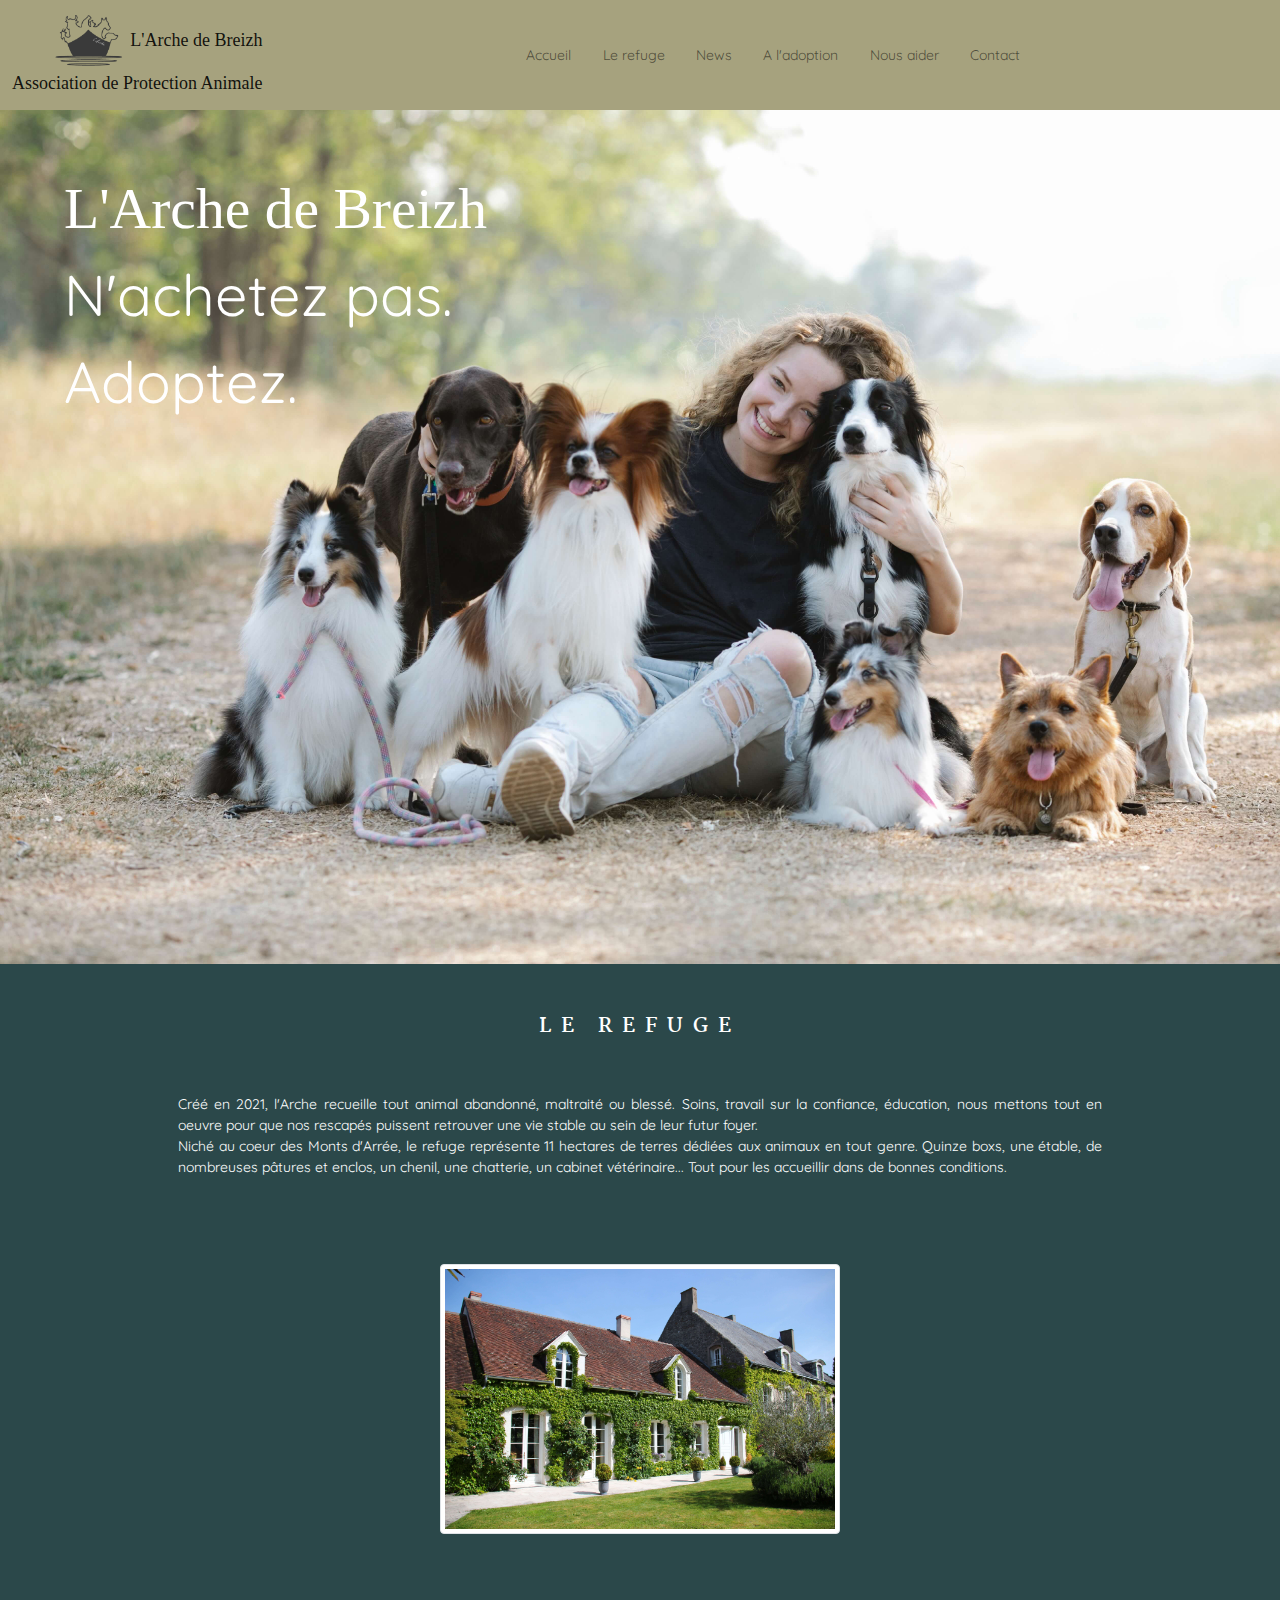
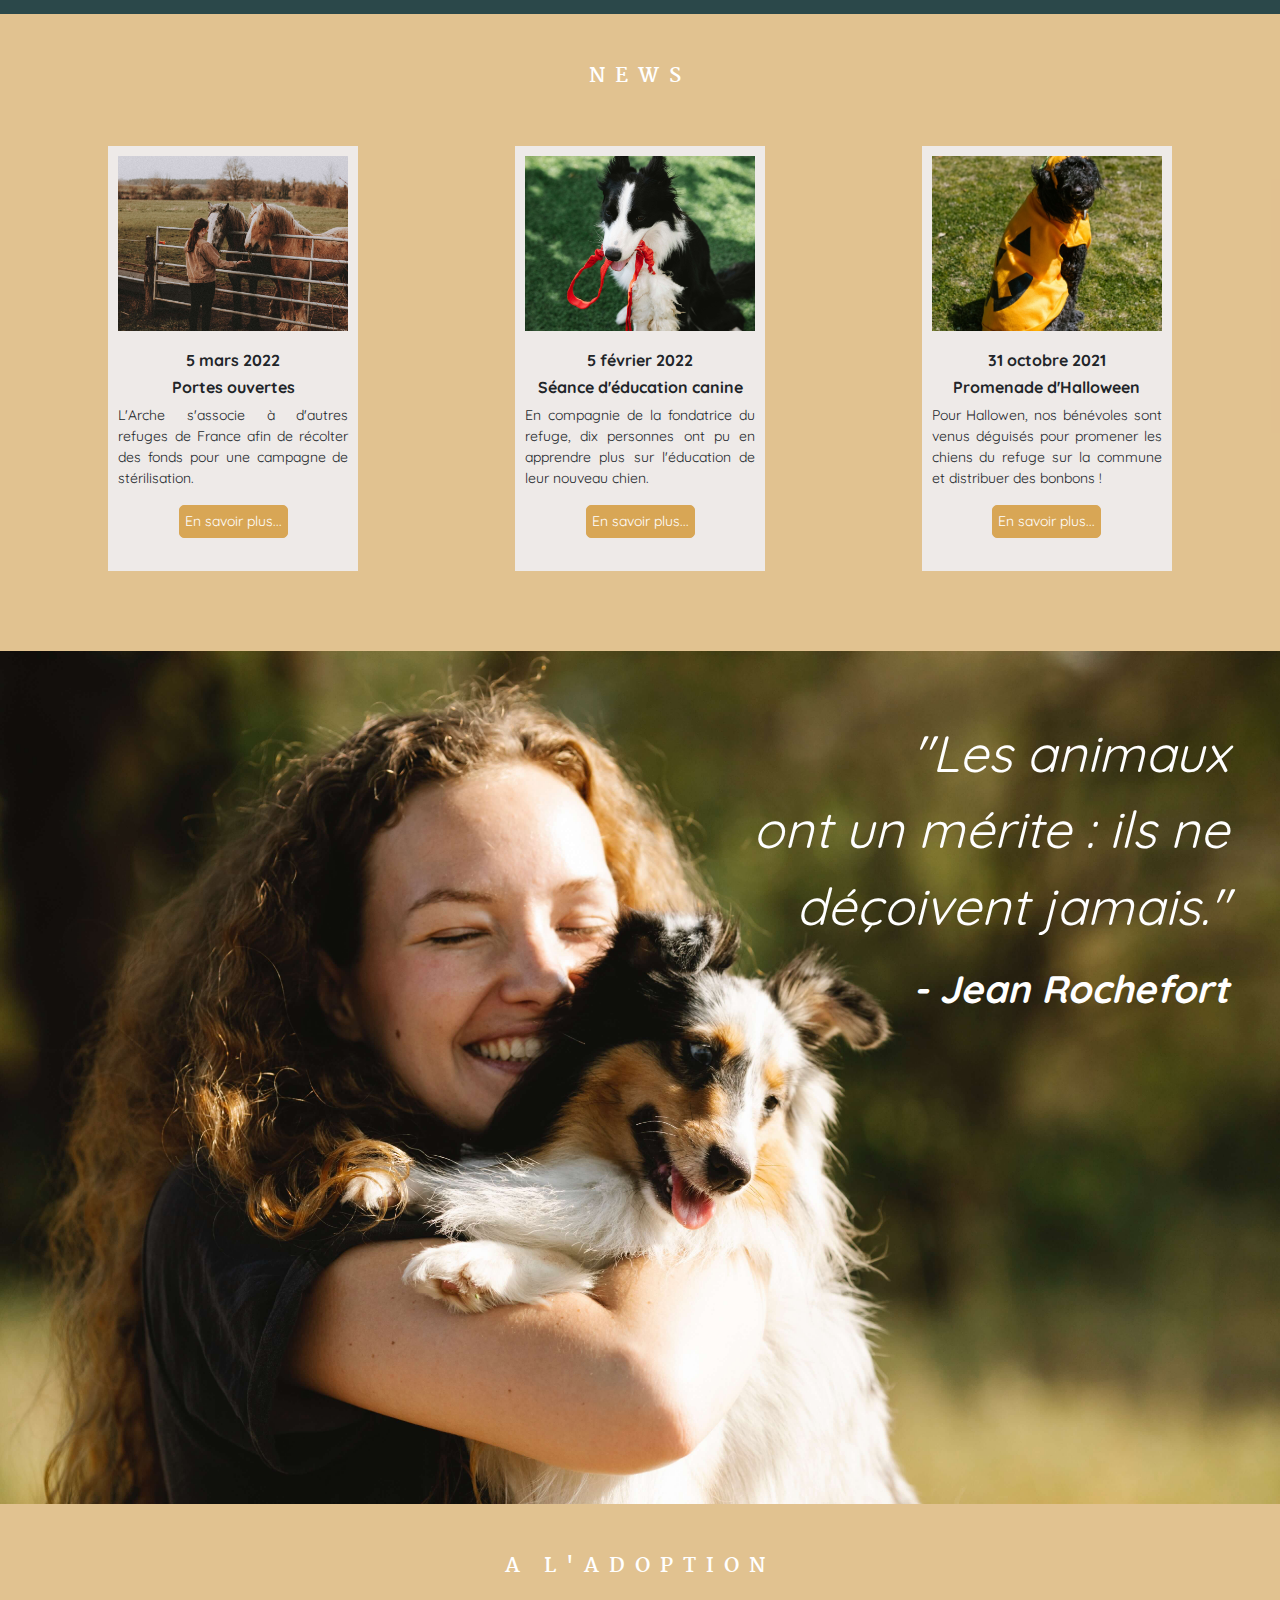
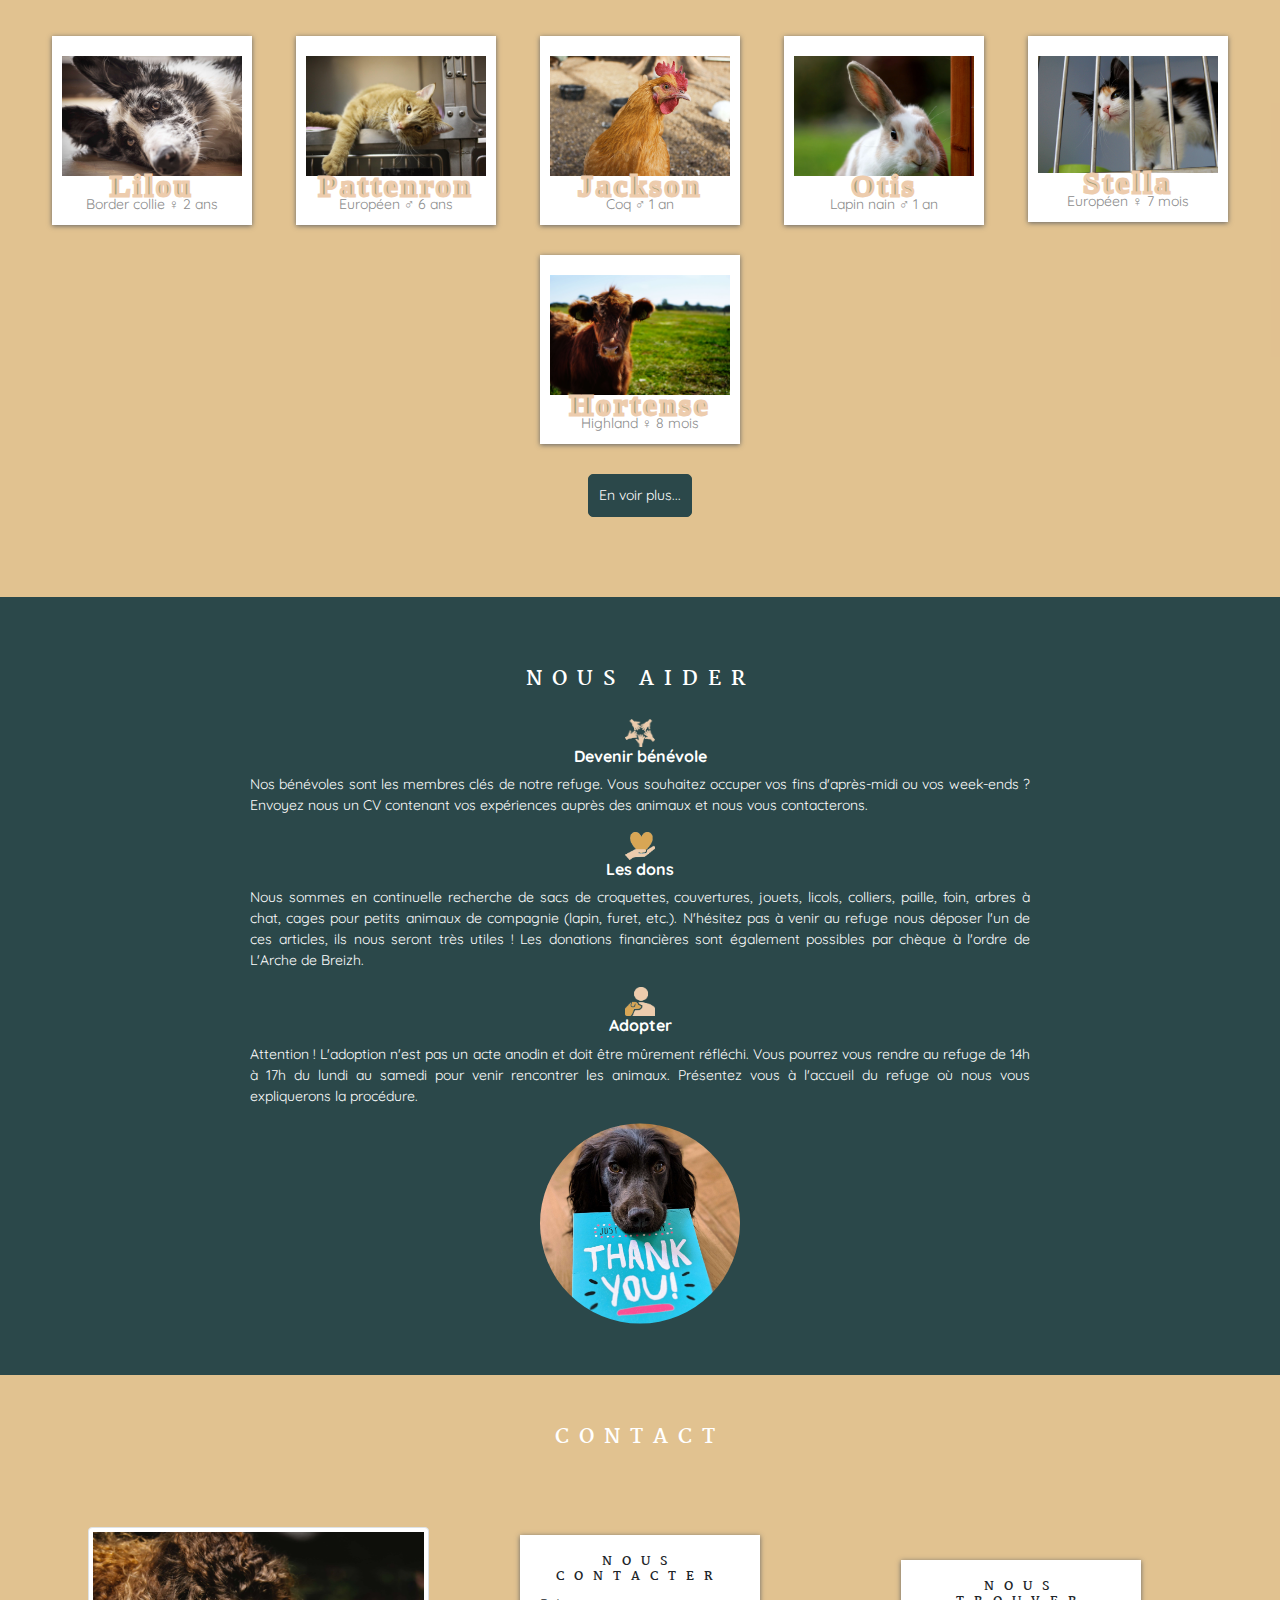
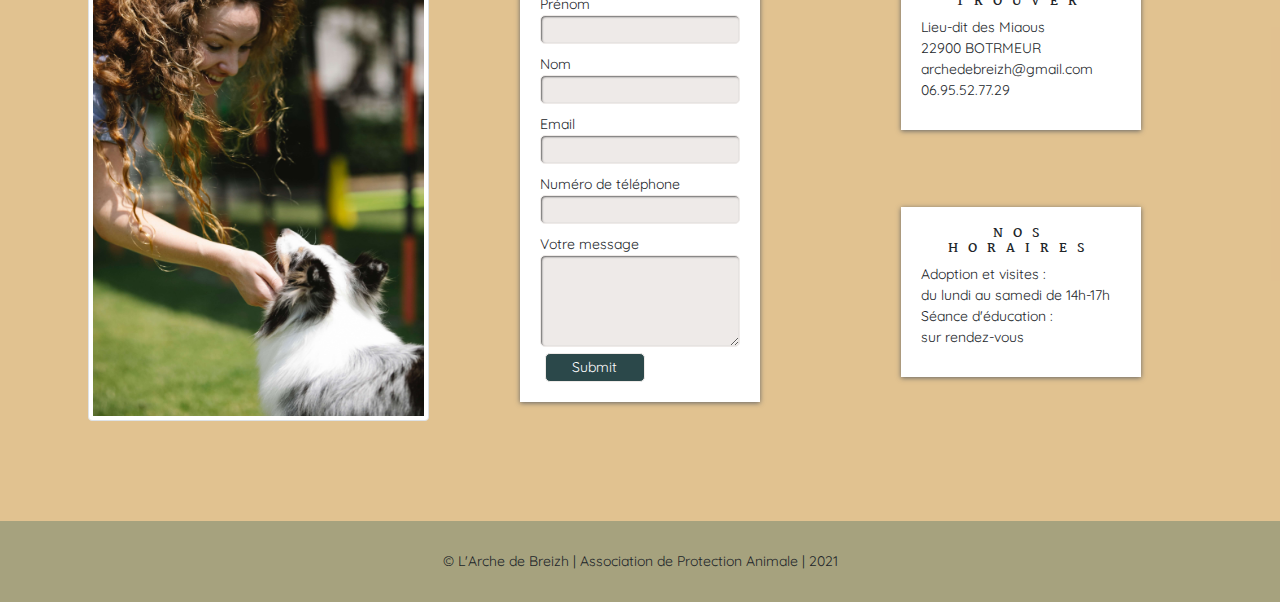
<file: index.html>
<!DOCTYPE html>
<html lang="fr">
  <head>
    <meta charset="UTF-8" />
    <meta http-equiv="X-UA-Compatible" content="IE=edge" />
    <meta name="viewport" content="width=device-width, initial-scale=1.0" />
    <meta
      name="description"
      content="L'Arche est un refuge breton pour tous les animaux abandonnés, maltraités ou menacés d'euthanasie. Vous souhaitez devenir bénévole ou adopter ? Contactez-nous !"
    />
    <link rel="stylesheet" href="bootstrap/bootstrap.min.css" />
    <link
      rel="stylesheet"
      href="https://cdn.jsdelivr.net/npm/bootstrap-icons@1.8.1/font/bootstrap-icons.css"
    />
    <link rel="stylesheet" href="style.css" />
    <title>
      L'Arche de Breizh | Association de Protection Animale en Bretagne
    </title>
  </head>
  <body>
    <!--NAVBAR-->

    <nav class="navbar sticky-top navbar-expand-md navbar-light moodcolors">
      <div class="container-fluid">
        <a class="navbar-brand" href="#"
          ><img
            class="navbar-logo"
            src="img/logo-vector-black.png"
            alt="logo"
          />L'Arche de Breizh<br />Association de Protection Animale</a
        >
        <button
          class="navbar-toggler"
          type="button"
          data-bs-toggle="collapse"
          data-bs-target="#navbarNav"
          aria-controls="navbarNav"
          aria-expanded="false"
          aria-label="Toggle navigation"
        >
          <span class="navbar-toggler-icon"></span>
        </button>
        <div class="collapse navbar-collapse" id="navbarNav">
          <ul class="navbar-nav">
            <li class="nav-item bd">
              <a class="nav-link" href="#">Accueil</a>
            </li>
            <li class="nav-item bd">
              <a class="nav-link" href="#shelter">Le refuge</a>
            </li>
            <li class="nav-item bd">
              <a class="nav-link" href="#events">News</a>
            </li>
            <li class="nav-item bd">
              <a class="nav-link" href="#adoption">A l'adoption</a>
            </li>
            <li class="nav-item bd">
              <a class="nav-link" href="#help">Nous aider</a>
            </li>
            <li class="nav-item bd">
              <a class="nav-link" href="#contact">Contact</a>
            </li>
          </ul>
        </div>
      </div>
    </nav>

    <!--HEADER-->

    <header>
      <section id="accueil">
        <div class="head-text-bg-img moodcolors">
          <div class="container-head">
            <img class="img-home" src="img/home.jpg" alt="home" />
          </div>
          <div class="head-text">
            <h1>L'Arche de Breizh</h1>
            <p class="head-slogan">N'achetez pas.<br />Adoptez.<br /></p>
          </div>
        </div>
      </section>
    </header>

    <!--MAIN-->

    <main>
      <!--Le refuge-->
      <section id="shelter">
        <div class="text-shelter moodcolors">
          <h2 class="title-shelter">Le refuge</h2>
          <div class="container border-shelter"></div>
          <div class="p-shelter">
            <p class="pt-5 p-shelter">
              Créé en 2021, l'Arche recueille tout animal abandonné, maltraité
              ou blessé. Soins, travail sur la confiance, éducation, nous
              mettons tout en oeuvre pour que nos rescapés puissent retrouver
              une vie stable au sein de leur futur foyer.<br />
              Niché au coeur des Monts d'Arrée, le refuge représente 11 hectares
              de terres dédiées aux animaux en tout genre. Quinze boxs, une
              étable, de nombreuses pâtures et enclos, un chenil, une chatterie,
              un cabinet vétérinaire... Tout pour les accueillir dans de bonnes
              conditions.
            </p>
          </div>
          <div class="container">
            <div class="row">
              <div class="col-12">
                <img
                  class="img-shelter img-thumbnail"
                  src="img/shelter/arche.jpg"
                  alt="arche"
                />
              </div>
            </div>
          </div>
        </div>
      </section>

      <!--News-->

      <section id="events" class="moodcolors">
        <h2 class="title-events">News</h2>
        <div class="container-fluid div-events">
          <div class="row">
            <div class="col">
              <div class="box-img">
                <img
                  class="img-events"
                  src="img/events/portes-ouvertes.jpg"
                  alt="open-day"
                />
              </div>
              <div class="box-text">
                <h3>5 mars 2022</h3>
                <h4>Portes ouvertes</h4>
                <p>
                  L'Arche s'associe à d'autres refuges de France afin de
                  récolter des fonds pour une campagne de stérilisation.
                </p>
                <div class="link-box">
                  <a href="events.html"
                    ><button class="link-events">En savoir plus...</button></a
                  >
                </div>
              </div>
            </div>

            <div class="col">
              <div class="box-img">
                <img
                  class="img-events"
                  src="img/events/dressage.jpg"
                  alt="training"
                />
              </div>
              <div class="box-text">
                <h3>5 février 2022</h3>
                <h4>Séance d'éducation canine</h4>
                <p>
                  En compagnie de la fondatrice du refuge, dix personnes ont pu
                  en apprendre plus sur l'éducation de leur nouveau chien.
                </p>
                <div class="link-box">
                  <a href="events.html"
                    ><button class="link-events">En savoir plus...</button></a
                  >
                </div>
              </div>
            </div>

            <div class="col">
              <div class="box-img">
                <img
                  class="img-events"
                  src="img/events/halloween.jpg"
                  alt="halloween"
                />
              </div>
              <div class="box-text">
                <h3>31 octobre 2021</h3>
                <h4>Promenade d'Halloween</h4>
                <p>
                  Pour Hallowen, nos bénévoles sont venus déguisés pour promener
                  les chiens du refuge sur la commune et distribuer des bonbons
                  !
                </p>
                <div class="link-box">
                  <a href="events.html"
                    ><button class="link-events">En savoir plus...</button></a
                  >
                </div>
              </div>
            </div>

            <div class="col hidden">
              <div class="box-img">
                <img
                  class="img-events"
                  src="img/events/séance-photo.jpg"
                  alt="photo-shoot"
                />
              </div>
              <div class="box-text">
                <h3>19 février 2021</h3>
                <h4>Séance photos</h4>
                <p>
                  Notre soigneuse Elodie a offert ses services de photographe
                  aux récents adoptants et adoptés ! Une superbe journée !
                </p>
                <div class="link-box">
                  <a href="events.html"
                    ><button class="link-events">En savoir plus...</button></a
                  >
                </div>
              </div>
            </div>
          </div>
        </div>
      </section>

      <div class="deco-text-bg-img moodcolors">
        <div class="container">
          <img src="img/adopt.jpg" alt="" class="img-deco-quote" />
        </div>
        <div class="deco-text">
          <p class="deco-quote">
            "Les animaux <br />ont un mérite : ils ne déçoivent jamais."
          </p>
          <p class="deco-quote deco-name">- Jean Rochefort</p>
        </div>
      </div>

      <!--A l'adoption-->

      <section id="adoption">
        <h2 class="title-adoption">A l'adoption</h2>
        <div class="container-fluid div-adoption moodcolors">
          <div class="row">
            <div class="col">
              <div class="box-img-adopt">
                <img
                  class="img-adopt"
                  src="img/adoption/lilou.jpg"
                  alt="lilou"
                />
                <h3>Lilou</h3>
                <p>Border collie ♀ 2 ans</p>
              </div>
            </div>

            <div class="col">
              <div class="box-img-adopt">
                <img
                  class="img-adopt"
                  src="img/adoption/pattenron.jpg"
                  alt="pattenron"
                />
                <h3>Pattenron</h3>
                <p>Européen ♂ 6 ans</p>
              </div>
            </div>

            <div class="col">
              <div class="box-img-adopt">
                <img
                  class="img-adopt"
                  src="img/adoption/jackson.jpg"
                  alt="jackson"
                />
                <h3>Jackson</h3>
                <p>Coq ♂ 1 an</p>
              </div>
            </div>

            <div class="col">
              <div class="box-img-adopt">
                <img class="img-adopt" src="img/adoption/otis.jpg" alt="otis" />
                <h3>Otis</h3>
                <p>Lapin nain ♂ 1 an</p>
              </div>
            </div>

            <div class="col">
              <div class="box-img-adopt">
                <img
                  class="img-adopt"
                  src="img/adoption/stella.jpg"
                  alt="stella"
                />
                <h3>Stella</h3>
                <p>Européen ♀ 7 mois</p>
              </div>
            </div>

            <div class="col">
              <div class="box-img-adopt">
                <img
                  class="img-adopt"
                  src="img/adoption/hortense.jpg"
                  alt="hortense"
                />
                <h3>Hortense</h3>
                <p>Highland ♀ 8 mois</p>
              </div>
            </div>

            <div class="btn-adopt-more">
              <a href="adoption.html" class="adoption-link"
                ><button class="adopt-more">En voir plus...</button></a
              >
            </div>
          </div>
        </div>
      </section>

      <!--Nous aider-->

      <section id="help">
        <div class="help-us moodcolors">
          <h2 class="title-help-us">Nous aider</h2>
          <div class="text-help-us">
            <div class="container">
              <img
                src="icons/icon-volonteers.png"
                alt="icon-volonteer"
                class="icon-help-us"
              />
            </div>
            <h3>Devenir bénévole</h3>
            <p class="p-help-us">
              Nos bénévoles sont les membres clés de notre refuge. Vous
              souhaitez occuper vos fins d'après-midi ou vos week-ends ? Envoyez
              nous un CV contenant vos expériences auprès des animaux et nous
              vous contacterons.
            </p>
            <div class="container">
              <img
                src="icons/icon-don.png"
                alt="icon-donation"
                class="icon-help-us"
              />
            </div>
            <h3>Les dons</h3>
            <p class="p-help-us">
              Nous sommes en continuelle recherche de sacs de croquettes,
              couvertures, jouets, licols, colliers, paille, foin, arbres à
              chat, cages pour petits animaux de compagnie (lapin, furet, etc.).
              N'hésitez pas à venir au refuge nous déposer l'un de ces articles,
              ils nous seront très utiles ! Les donations financières sont
              également possibles par chèque à l'ordre de L'Arche de Breizh.
            </p>
            <div class="container">
              <img
                src="icons/icon-adopt.png"
                alt="icon-adoption"
                class="icon-help-us"
              />
            </div>
            <h3>Adopter</h3>
            <p class="p-help-us">
              Attention ! L'adoption n'est pas un acte anodin et doit être
              mûrement réfléchi. Vous pourrez vous rendre au refuge de 14h à 17h
              du lundi au samedi pour venir rencontrer les animaux. Présentez
              vous à l'accueil du refuge où nous vous expliquerons la procédure.
            </p>
          </div>
          <div class="container box-img-help-us">
            <img class="img-help-us" src="img/remerciement.jpg" alt="thanks" />
          </div>
        </div>
      </section>

      <!--Contact-->

      <section id="contact" class="moodcolors">
        <div class="container-fluid div-contact">
          <h2 class="title-contact-h2">Contact</h2>
          <div class="row">
            <div class="col img-deco-contact">
              <img
                src="img/contact.jpg"
                alt="contact"
                class="img-contact img-thumbnail"
              />
            </div>
            <div class="col form-contact">
              <form>
                <h2 class="title-contact">Nous contacter</h2>
                <div class="field">
                  <label for="firstname">Prénom</label>
                  <input type="text" id="firstname" name="firstname" />
                </div>
                <div class="field">
                  <label for="lastname">Nom</label>
                  <input type="text" id="lastname" name="lastname" />
                </div>
                <div class="field">
                  <label for="email">Email</label>
                  <input type="text" id="email" name="email" />
                </div>
                <div class="field">
                  <label for="phonenumber">Numéro de téléphone</label>
                  <input type="text" id="phonenumber" name="phonenumber" />
                </div>
                <div class="field">
                  <label for="comment">Votre message</label>
                  <textarea
                    type="text"
                    id="comment"
                    name="comment"
                    cols="20"
                    rows="4"
                  ></textarea>
                </div>
                <input type="submit" id="btn-submit" name="btn-submit" />
              </form>
            </div>
            <div class="col address-schedule">
              <div class="address">
                <h2 class="title-contact">Nous trouver</h2>
                <p>
                  Lieu-dit des Miaous<br />
                  22900 BOTRMEUR<br />
                  archedebreizh@gmail.com<br />
                  06.95.52.77.29
                </p>
              </div>
              <div class="schedule">
                <h2 class="title-contact">Nos horaires</h2>
                <p>
                  Adoption et visites :<br />
                  du lundi au samedi de 14h-17h<br />
                  Séance d'éducation :<br />
                  sur rendez-vous
                </p>
              </div>
            </div>
          </div>
        </div>
      </section>
    </main>

    <!--FOOTER-->

    <footer class="moodcolors">
      <span
        >© L'Arche de Breizh | Association de Protection Animale | 2021</span
      >
    </footer>
    <script
      type="text/javascript"
      src="bootstrap/bootstrap.bundle.min.js"
    ></script>
  </body>
</html>
</file>
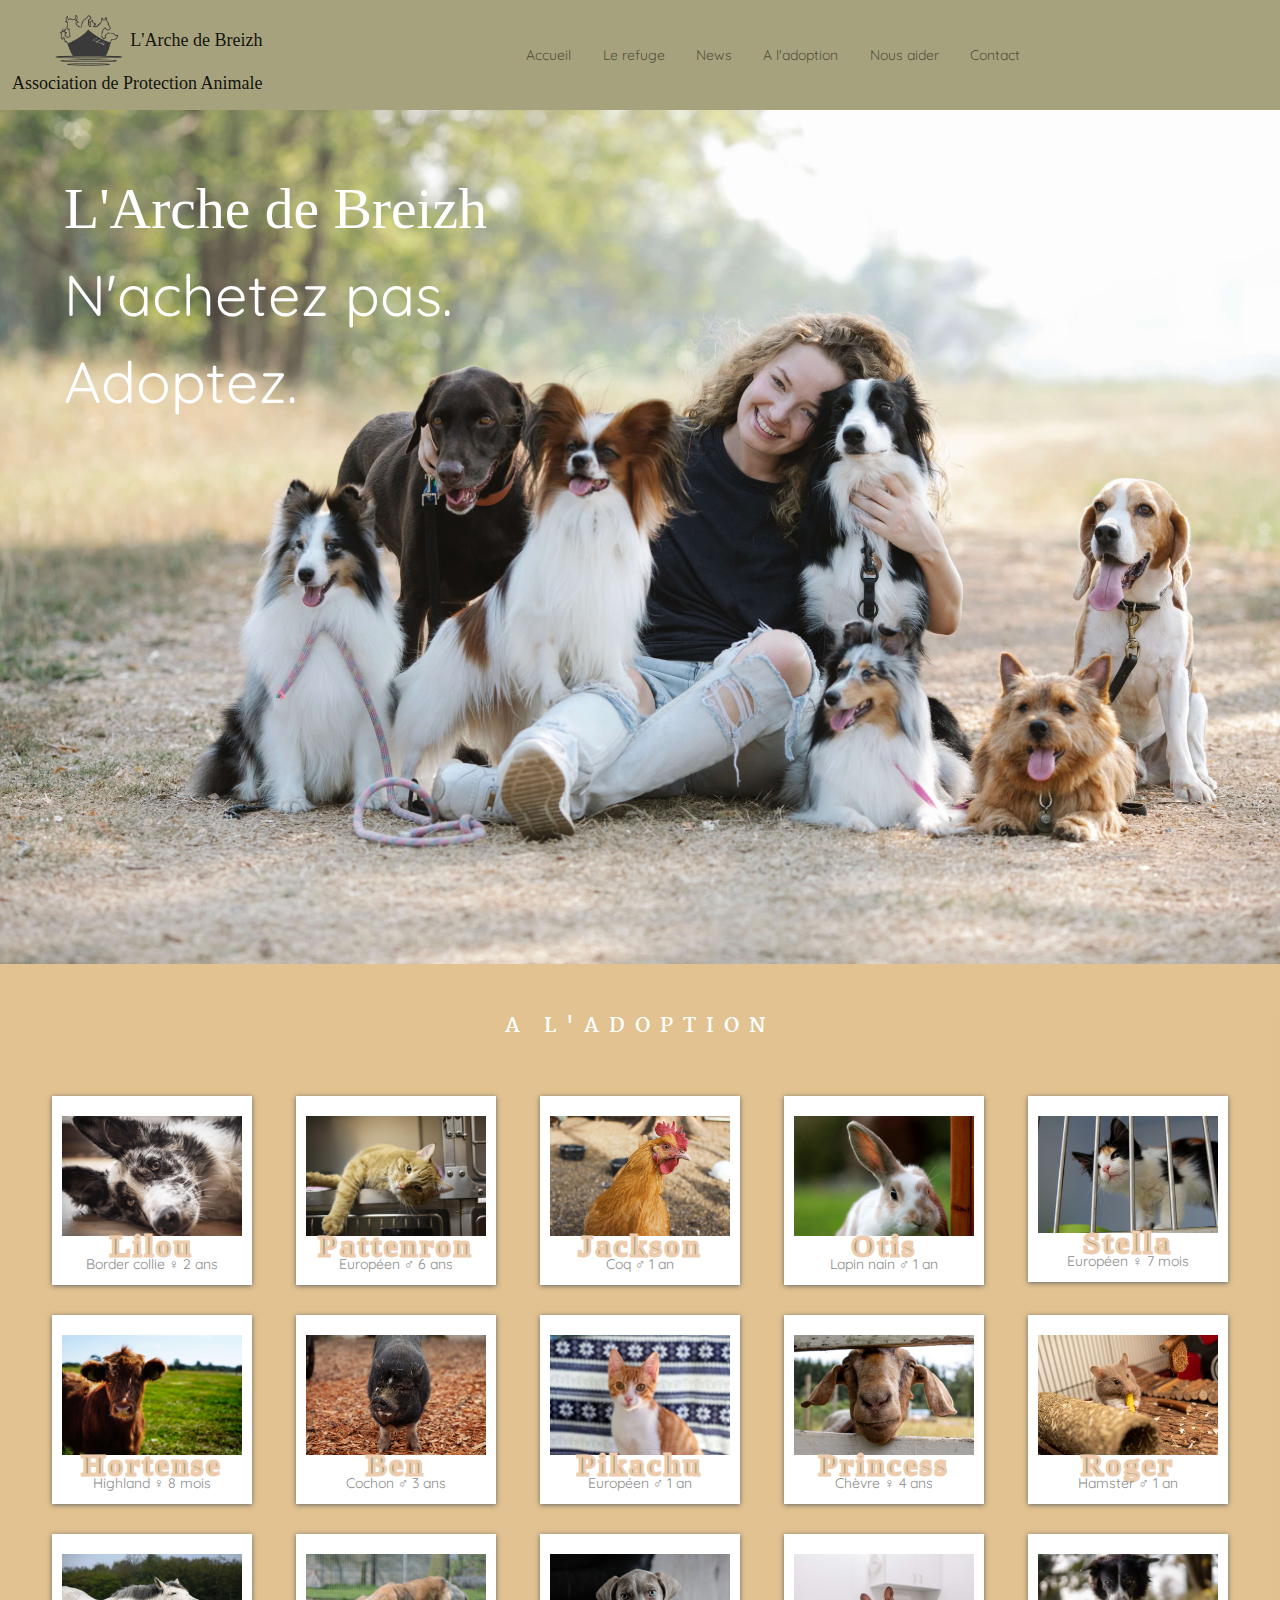
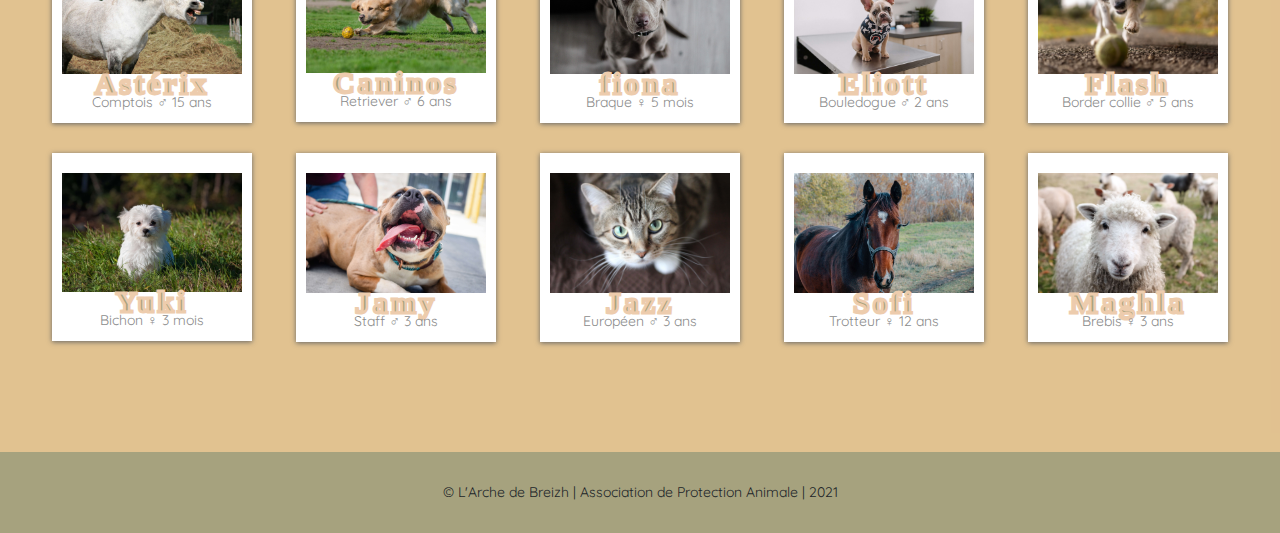
<file: adoption.html>
<!DOCTYPE html>
<html lang="fr">
  <head>
    <meta charset="UTF-8" />
    <meta http-equiv="X-UA-Compatible" content="IE=edge" />
    <meta name="viewport" content="width=device-width, initial-scale=1.0" />
    <meta
      name="description"
      content="Les animaux reccueillis au sein du refuge sont soignés, chouchoutés et lorsqu'ils sont prêts, il est possible de les adopter."
    />
    <link rel="stylesheet" href="bootstrap/bootstrap.min.css" />
    <link
      rel="stylesheet"
      href="https://cdn.jsdelivr.net/npm/bootstrap-icons@1.8.1/font/bootstrap-icons.css"
    />
    <link rel="stylesheet" href="style.css" />
    <title>Adopter à l'Arche de Breizh</title>
  </head>
  <body>
    <!--NAVBAR-->

    <nav class="navbar sticky-top navbar-expand-md navbar-light moodcolors">
      <div class="container-fluid">
        <a class="navbar-brand" href="index.html"
          ><img
            class="navbar-logo"
            src="img/logo-vector-black.png"
            alt="logo"
          />L'Arche de Breizh<br />Association de Protection Animale</a
        >
        <button
          class="navbar-toggler"
          type="button"
          data-bs-toggle="collapse"
          data-bs-target="#navbarNav"
          aria-controls="navbarNav"
          aria-expanded="false"
          aria-label="Toggle navigation"
        >
          <span class="navbar-toggler-icon"></span>
        </button>
        <div class="collapse navbar-collapse" id="navbarNav">
          <ul class="navbar-nav">
            <li class="nav-item bd">
              <a class="nav-link" href="index.html">Accueil</a>
            </li>
            <li class="nav-item bd">
              <a class="nav-link" href="shelter.html">Le refuge</a>
            </li>
            <li class="nav-item bd">
              <a class="nav-link" href="events.html">News</a>
            </li>
            <li class="nav-item bd">
              <a class="nav-link" href="#">A l'adoption</a>
            </li>
            <li class="nav-item bd">
              <a class="nav-link" href="help.html">Nous aider</a>
            </li>
            <li class="nav-item bd">
              <a class="nav-link" href="contact.html">Contact</a>
            </li>
          </ul>
        </div>
      </div>
    </nav>

    <!--HEADER-->

    <header>
      <section id="accueil">
        <div class="head-text-bg-img moodcolors">
          <div class="container-head">
            <img class="img-home" src="img/home.jpg" alt="home" />
          </div>
          <div class="head-text">
            <h1>L'Arche de Breizh</h1>
            <p class="head-slogan">N'achetez pas.<br />Adoptez.<br /></p>
          </div>
        </div>
      </section>
    </header>

    <!--MAIN-->

    <div id="adoption">
      <h2 class="title-adoption">A l'adoption</h2>
      <div class="container-fluid div-adoption moodcolors">
        <div class="row">
          <div class="col">
            <div class="box-img-adopt">
              <img class="img-adopt" src="img/adoption/lilou.jpg" alt="lilou" />
              <h3>Lilou</h3>
              <p>Border collie ♀ 2 ans</p>
            </div>
          </div>

          <div class="col">
            <div class="box-img-adopt">
              <img
                class="img-adopt"
                src="img/adoption/pattenron.jpg"
                alt="pattenron"
              />
              <h3>Pattenron</h3>
              <p>Européen ♂ 6 ans</p>
            </div>
          </div>

          <div class="col">
            <div class="box-img-adopt">
              <img
                class="img-adopt"
                src="img/adoption/jackson.jpg"
                alt="jackson"
              />
              <h3>Jackson</h3>
              <p>Coq ♂ 1 an</p>
            </div>
          </div>

          <div class="col">
            <div class="box-img-adopt">
              <img class="img-adopt" src="img/adoption/otis.jpg" alt="otis" />
              <h3>Otis</h3>
              <p>Lapin nain ♂ 1 an</p>
            </div>
          </div>

          <div class="col">
            <div class="box-img-adopt">
              <img
                class="img-adopt"
                src="img/adoption/stella.jpg"
                alt="stella"
              />
              <h3>Stella</h3>
              <p>Européen ♀ 7 mois</p>
            </div>
          </div>

          <div class="col">
            <div class="box-img-adopt">
              <img
                class="img-adopt"
                src="img/adoption/hortense.jpg"
                alt="hortense"
              />
              <h3>Hortense</h3>
              <p>Highland ♀ 8 mois</p>
            </div>
          </div>

          <div class="col">
            <div class="box-img-adopt">
              <img src="img/adoption/ben.jpg" alt="ben" class="img-adopt" />
              <h3>Ben</h3>
              <p>Cochon ♂ 3 ans</p>
            </div>
          </div>

          <div class="col">
            <div class="box-img-adopt">
              <img
                src="img/adoption/pikachu.jpg"
                alt="pikachu"
                class="img-adopt"
              />
              <h3>Pikachu</h3>
              <p>Européen ♂ 1 an</p>
            </div>
          </div>

          <div class="col">
            <div class="box-img-adopt">
              <img
                src="img/adoption/princess.jpg"
                alt="princess"
                class="img-adopt"
              />
              <h3>Princess</h3>
              <p>Chèvre ♀ 4 ans</p>
            </div>
          </div>

          <div class="col">
            <div class="box-img-adopt">
              <img src="img/adoption/roger.jpg" alt="roger" class="img-adopt" />
              <h3>Roger</h3>
              <p>Hamster ♂ 1 an</p>
            </div>
          </div>

          <div class="col">
            <div class="box-img-adopt">
              <img
                src="img/adoption/astérix.jpg"
                alt="astérix"
                class="img-adopt"
              />
              <h3>Astérix</h3>
              <p>Comptois ♂ 15 ans</p>
            </div>
          </div>

          <div class="col">
            <div class="box-img-adopt">
              <img
                src="img/adoption/Caninos.jpg"
                alt="caninos"
                class="img-adopt"
              />
              <h3>Caninos</h3>
              <p>Retriever ♂ 6 ans</p>
            </div>
          </div>

          <div class="col">
            <div class="box-img-adopt">
              <img src="img/adoption/Fiona.jpg" alt="fiona" class="img-adopt" />
              <h3>fiona</h3>
              <p>Braque ♀ 5 mois</p>
            </div>
          </div>

          <div class="col">
            <div class="box-img-adopt">
              <img
                src="img/adoption/Eliott.jpg"
                alt="eliott"
                class="img-adopt"
              />
              <h3>Eliott</h3>
              <p>Bouledogue ♂ 2 ans</p>
            </div>
          </div>

          <div class="col">
            <div class="box-img-adopt">
              <img src="img/adoption/flash.jpg" alt="flash" class="img-adopt" />
              <h3>Flash</h3>
              <p>Border collie ♂ 5 ans</p>
            </div>
          </div>

          <div class="col">
            <div class="box-img-adopt">
              <img src="img/adoption/yuki.jpg" alt="yuki" class="img-adopt" />
              <h3>Yuki</h3>
              <p>Bichon ♀ 3 mois</p>
            </div>
          </div>

          <div class="col">
            <div class="box-img-adopt">
              <img src="img/adoption/Jamy.jpg" alt="jamy" class="img-adopt" />
              <h3>Jamy</h3>
              <p>Staff ♂ 3 ans</p>
            </div>
          </div>

          <div class="col">
            <div class="box-img-adopt">
              <img src="img/adoption/jazz.jpg" alt="jazz" class="img-adopt" />
              <h3>Jazz</h3>
              <p>Européen ♂ 3 ans</p>
            </div>
          </div>

          <div class="col">
            <div class="box-img-adopt">
              <img src="img/adoption/sofi.jpg" alt="sofi" class="img-adopt" />
              <h3>Sofi</h3>
              <p>Trotteur ♀ 12 ans</p>
            </div>
          </div>

          <div class="col">
            <div class="box-img-adopt">
              <img
                src="img/adoption/Maghla.jpg"
                alt="maghla"
                class="img-adopt"
              />
              <h3>Maghla</h3>
              <p>Brebis ♀ 3 ans</p>
            </div>
          </div>
        </div>
      </div>
    </div>

    <!--FOOTER-->

    <footer class="moodcolors">
      <span
        >© L'Arche de Breizh | Association de Protection Animale | 2021</span
      >
    </footer>
    <script
      type="text/javascript"
      src="bootstrap/bootstrap.bundle.min.js"
    ></script>
  </body>
</html>
</file>
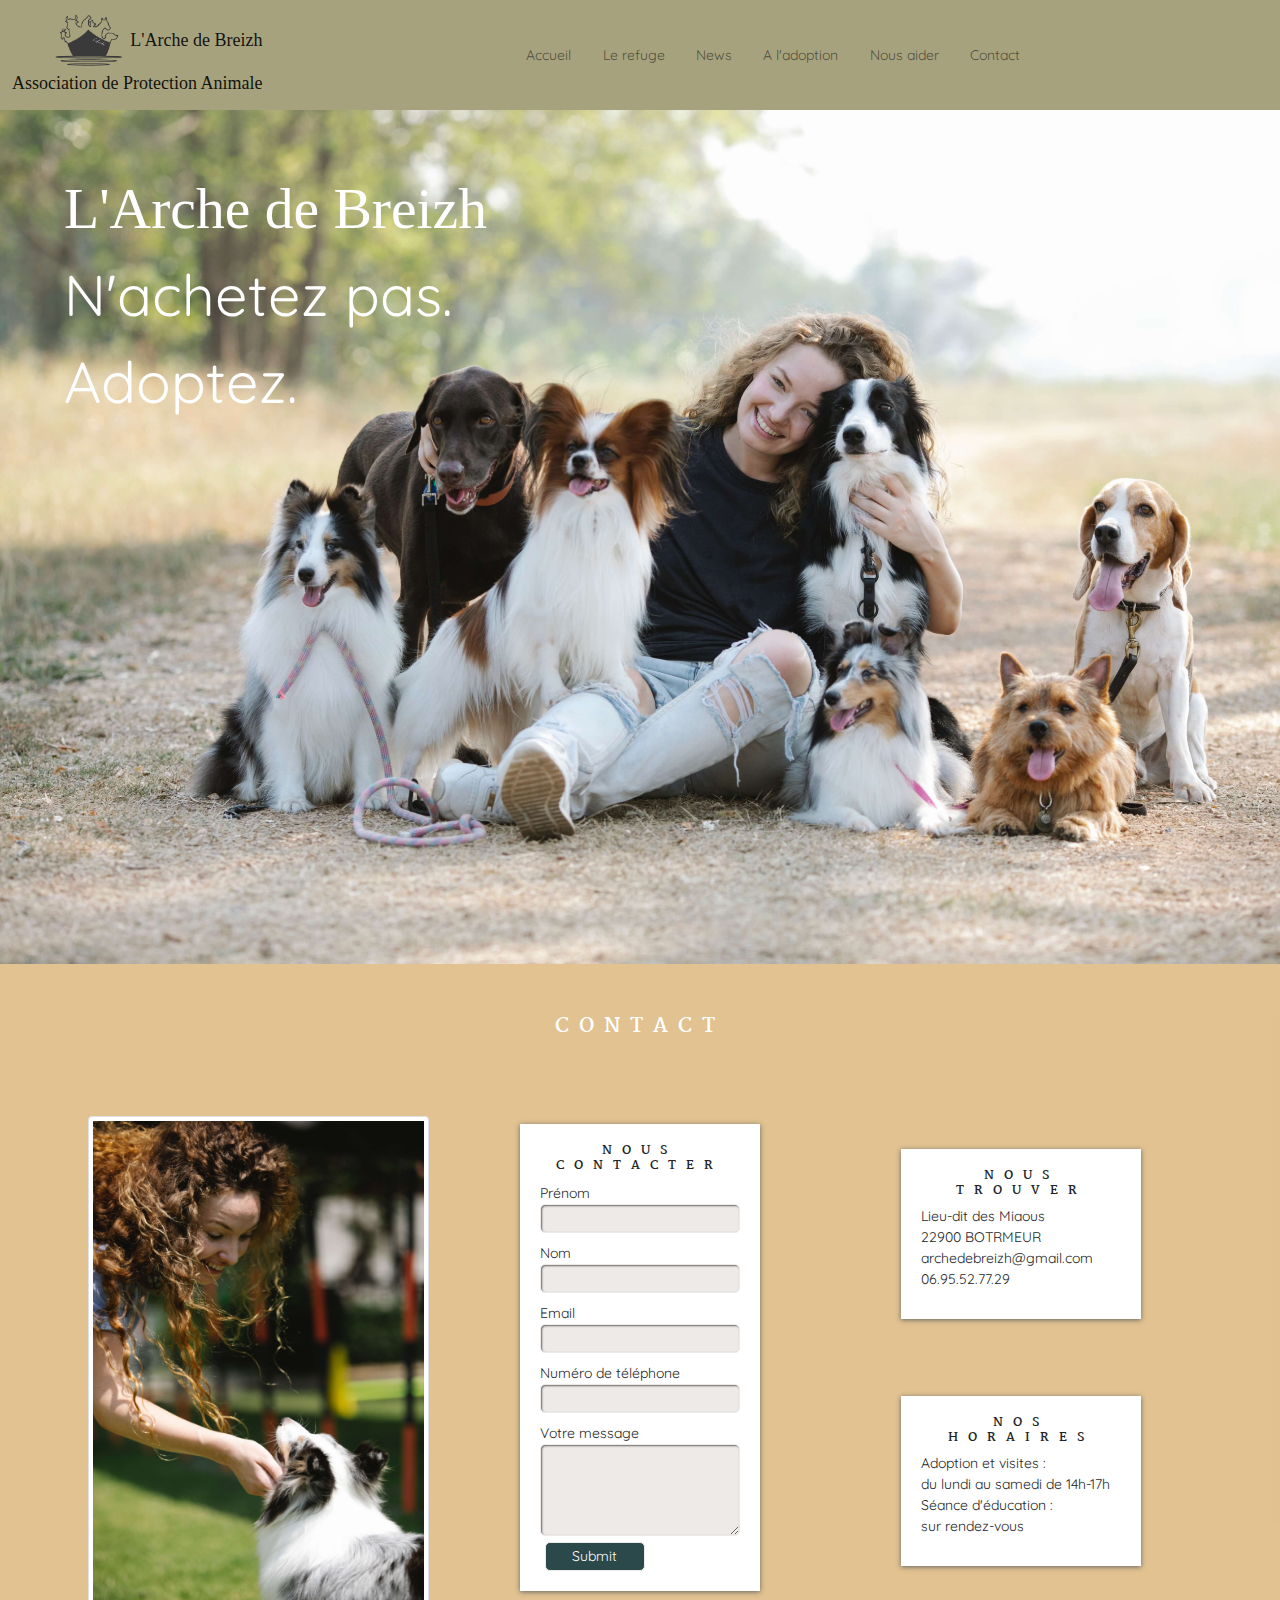
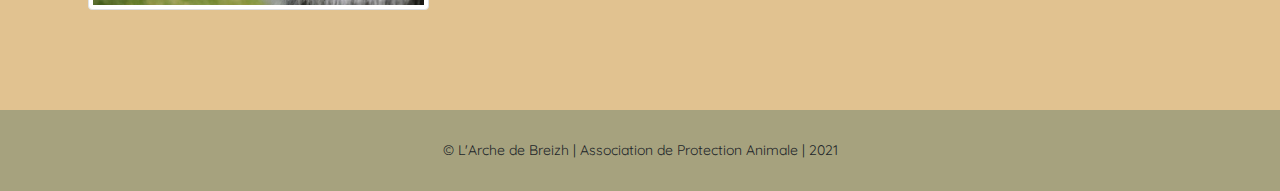
<file: contact.html>
<!DOCTYPE html>
<html lang="fr">
  <head>
    <meta charset="UTF-8" />
    <meta http-equiv="X-UA-Compatible" content="IE=edge" />
    <meta name="viewport" content="width=device-width, initial-scale=1.0" />
    <meta
      name="description"
      content="L'Arche est un refuge breton pour tous les animaux abandonnés, maltraités ou menacés d'euthanasie. Vous souhaitez devenir bénévole ou adopter ? Contactez-nous !"
    />
    <link rel="stylesheet" href="bootstrap/bootstrap.min.css" />
    <link
      rel="stylesheet"
      href="https://cdn.jsdelivr.net/npm/bootstrap-icons@1.8.1/font/bootstrap-icons.css"
    />
    <link rel="stylesheet" href="style.css" />
    <title>Contacter l'Arche de Breizh</title>
  </head>
  <body>
    <!--NAVBAR-->

    <nav class="navbar sticky-top navbar-expand-md navbar-light moodcolors">
      <div class="container-fluid">
        <a class="navbar-brand" href="index.html"
          ><img
            class="navbar-logo"
            src="img/logo-vector-black.png"
            alt="logo"
          />L'Arche de Breizh<br />Association de Protection Animale</a
        >
        <button
          class="navbar-toggler"
          type="button"
          data-bs-toggle="collapse"
          data-bs-target="#navbarNav"
          aria-controls="navbarNav"
          aria-expanded="false"
          aria-label="Toggle navigation"
        >
          <span class="navbar-toggler-icon"></span>
        </button>
        <div class="collapse navbar-collapse" id="navbarNav">
          <ul class="navbar-nav">
            <li class="nav-item bd">
              <a class="nav-link" href="index.html">Accueil</a>
            </li>
            <li class="nav-item bd">
              <a class="nav-link" href="shelter.html">Le refuge</a>
            </li>
            <li class="nav-item bd">
              <a class="nav-link" href="events.html">News</a>
            </li>
            <li class="nav-item bd">
              <a class="nav-link" href="adoption.html">A l'adoption</a>
            </li>
            <li class="nav-item bd">
              <a class="nav-link" href="help.html">Nous aider</a>
            </li>
            <li class="nav-item bd">
              <a class="nav-link" href="#">Contact</a>
            </li>
          </ul>
        </div>
      </div>
    </nav>

    <!--HEADER-->

    <header>
      <section id="accueil">
        <div class="head-text-bg-img moodcolors">
          <div class="container-head">
            <img class="img-home" src="img/home.jpg" alt="home" />
          </div>
          <div class="head-text">
            <h1>L'Arche de Breizh</h1>
            <p class="head-slogan">N'achetez pas.<br />Adoptez.<br /></p>
          </div>
        </div>
      </section>
    </header>

    <!--MAIN-->
    <main>
      <div id="contact" class="moodcolors">
        <div class="container-fluid div-contact">
          <h2 class="title-contact-h2">Contact</h2>
          <div class="row">
            <div class="col img-deco-contact">
              <img
                src="img/contact.jpg"
                alt="contact"
                class="img-contact img-thumbnail"
              />
            </div>
            <div class="col form-contact">
              <form>
                <h2 class="title-contact">Nous contacter</h2>
                <div class="field">
                  <label for="firstname">Prénom</label>
                  <input type="text" id="firstname" name="firstname" />
                </div>
                <div class="field">
                  <label for="lastname">Nom</label>
                  <input type="text" id="lastname" name="lastname" />
                </div>
                <div class="field">
                  <label for="email">Email</label>
                  <input type="text" id="email" name="email" />
                </div>
                <div class="field">
                  <label for="phonenumber">Numéro de téléphone</label>
                  <input type="text" id="phonenumber" name="phonenumber" />
                </div>
                <div class="field">
                  <label for="comment">Votre message</label>
                  <textarea
                    type="text"
                    id="comment"
                    name="comment"
                    cols="20"
                    rows="4"
                  ></textarea>
                </div>
                <input type="submit" id="btn-submit" name="btn-submit" />
              </form>
            </div>
            <div class="col address-schedule">
              <div class="address">
                <h2 class="title-contact">Nous trouver</h2>
                <p>
                  Lieu-dit des Miaous<br />
                  22900 BOTRMEUR<br />
                  archedebreizh@gmail.com<br />
                  06.95.52.77.29
                </p>
              </div>
              <div class="schedule">
                <h2 class="title-contact">Nos horaires</h2>
                <p>
                  Adoption et visites :<br />
                  du lundi au samedi de 14h-17h<br />
                  Séance d'éducation :<br />
                  sur rendez-vous
                </p>
              </div>
            </div>
          </div>
        </div>
      </div>
    </main>

    <!--FOOTER-->

    <footer class="moodcolors">
      <span
        >© L'Arche de Breizh | Association de Protection Animale | 2021</span
      >
    </footer>
    <script
      type="text/javascript"
      src="bootstrap/bootstrap.bundle.min.js"
    ></script>
  </body>
</html>
</file>
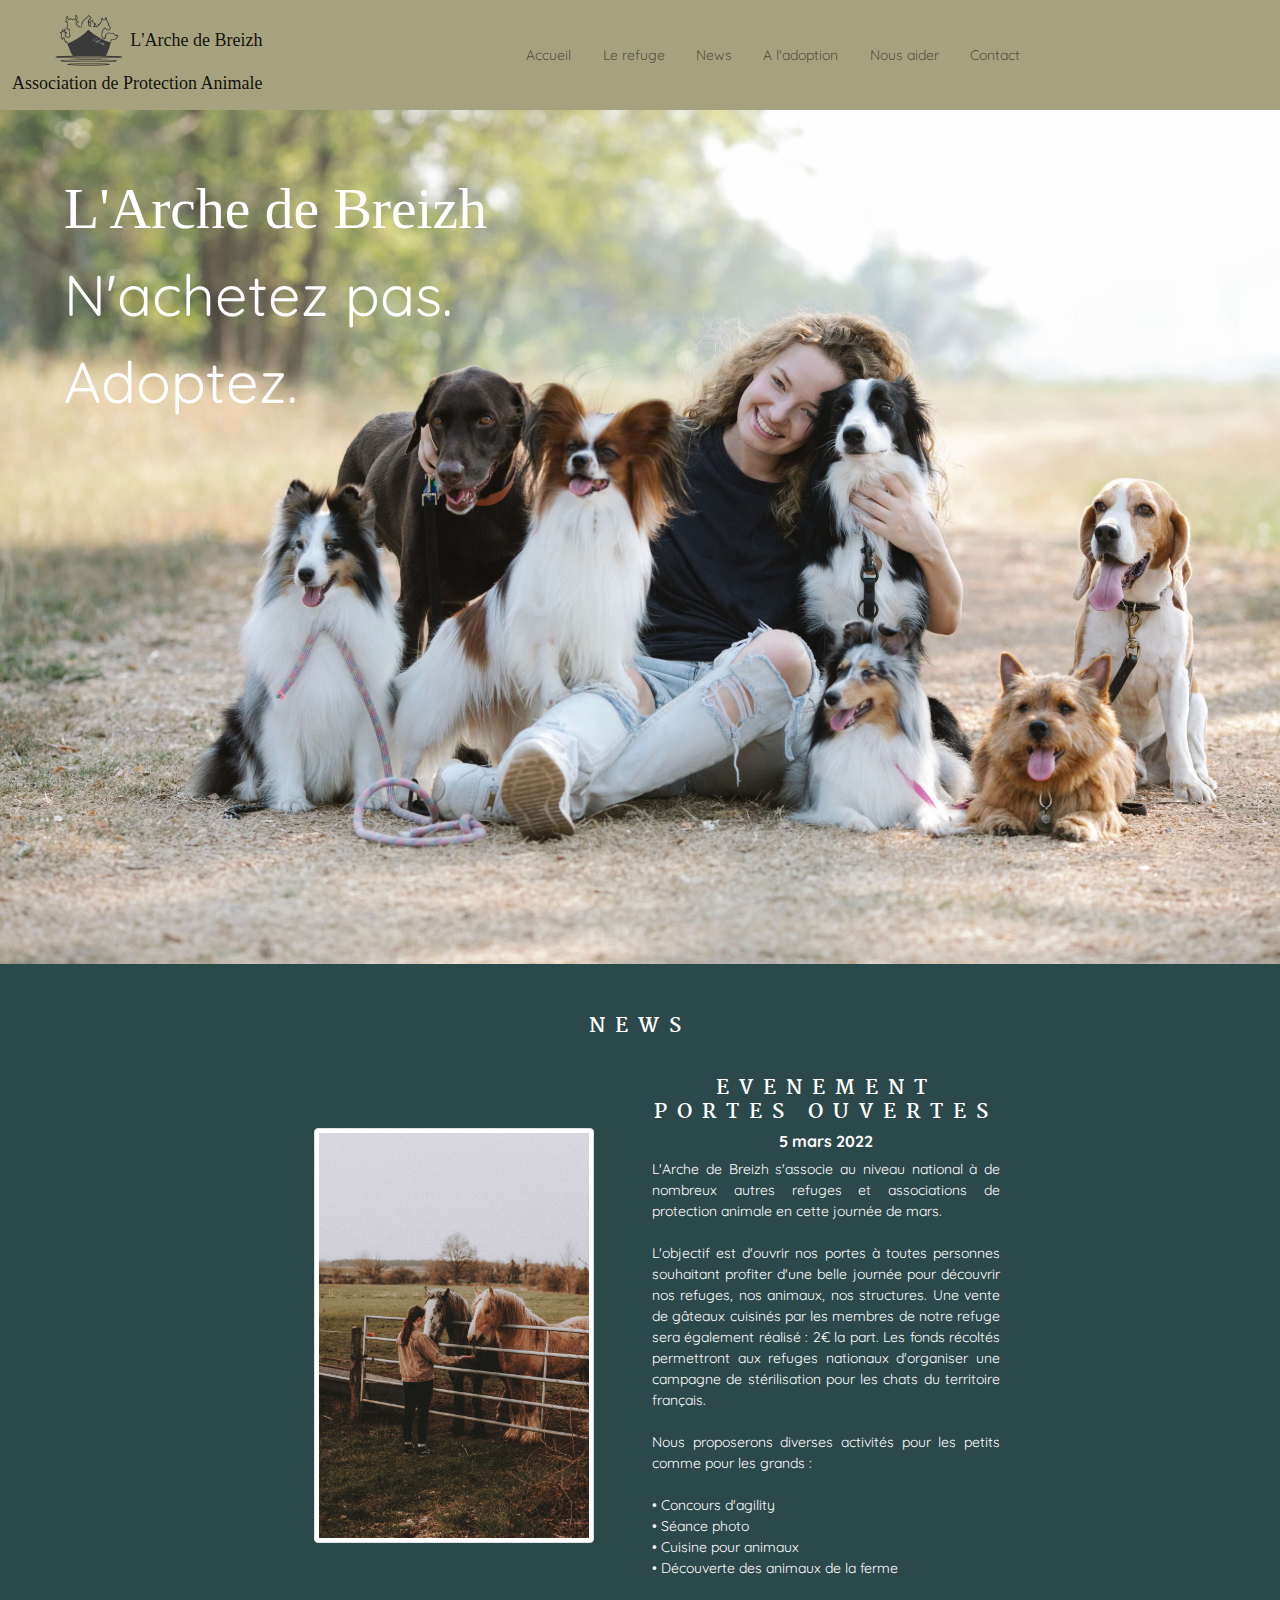
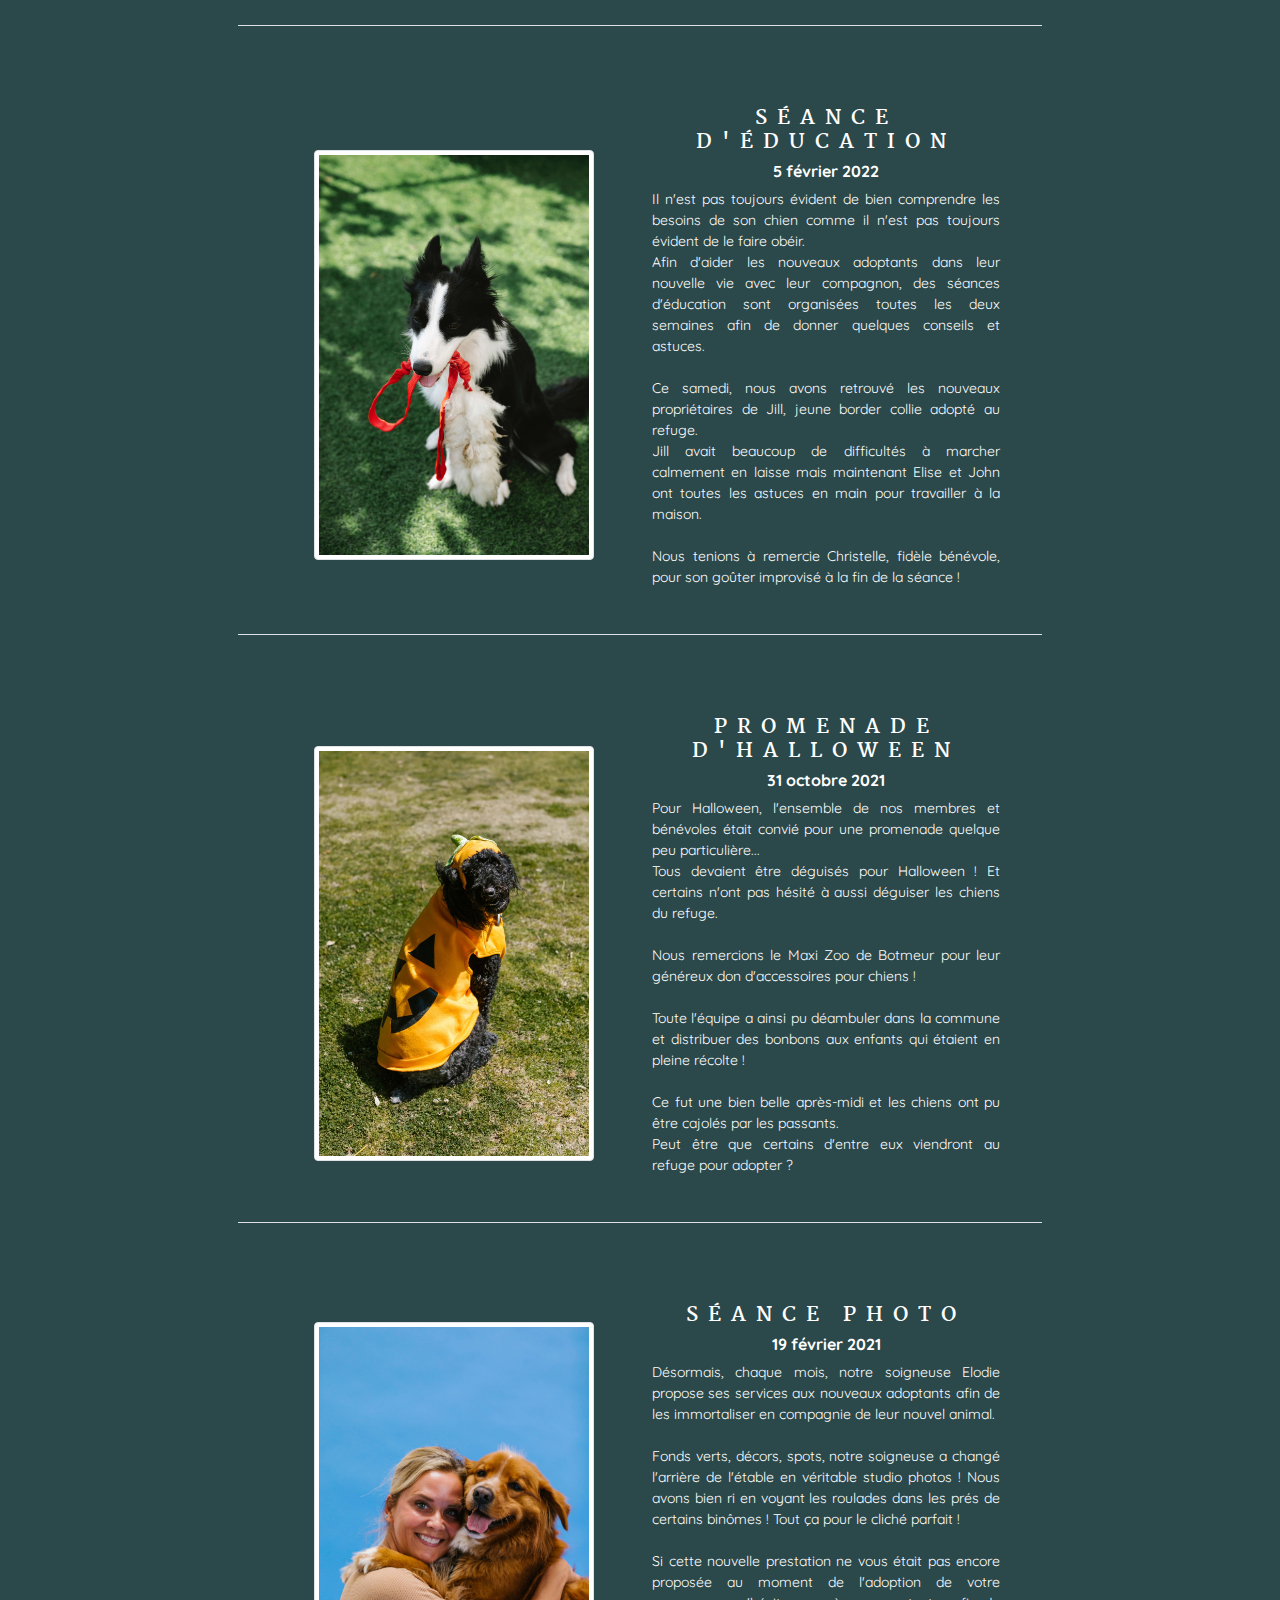
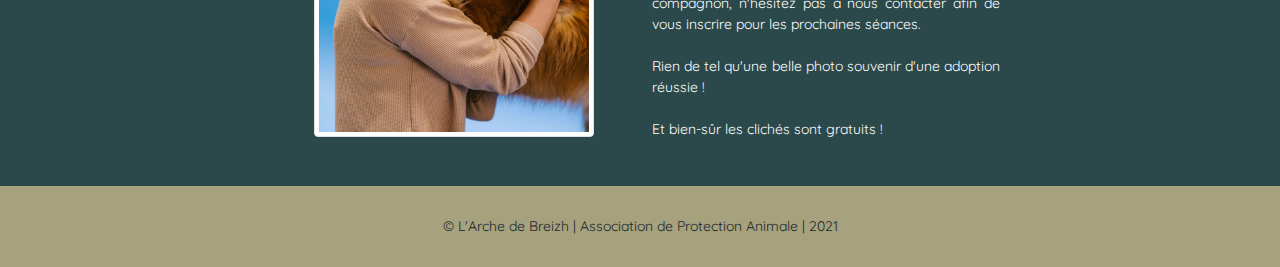
<file: events.html>
<!DOCTYPE html>
<html lang="fr">
  <head>
    <meta charset="UTF-8" />
    <meta http-equiv="X-UA-Compatible" content="IE=edge" />
    <meta name="viewport" content="width=device-width, initial-scale=1.0" />
    <meta
      name="description"
      content="Sauvetages, promenades,séances photo ou de calinothérapie, l'Arche vous propose de suivre son actualité et ses évènements pour mettre en lumière ses rescapés."
    />
    <link rel="stylesheet" href="bootstrap/bootstrap.min.css" />
    <link
      rel="stylesheet"
      href="https://cdn.jsdelivr.net/npm/bootstrap-icons@1.8.1/font/bootstrap-icons.css"
    />
    <link rel="stylesheet" href="style.css" />
    <title>News de l'Arche de Breizh</title>
  </head>
  <body>
    <!--NAVBAR-->

    <nav class="navbar sticky-top navbar-expand-md navbar-light moodcolors">
      <div class="container-fluid">
        <a class="navbar-brand" href="index.html"
          ><img
            class="navbar-logo"
            src="img/logo-vector-black.png"
            alt="logo"
          />L'Arche de Breizh<br />Association de Protection Animale</a
        >
        <button
          class="navbar-toggler"
          type="button"
          data-bs-toggle="collapse"
          data-bs-target="#navbarNav"
          aria-controls="navbarNav"
          aria-expanded="false"
          aria-label="Toggle navigation"
        >
          <span class="navbar-toggler-icon"></span>
        </button>
        <div class="collapse navbar-collapse" id="navbarNav">
          <ul class="navbar-nav">
            <li class="nav-item bd">
              <a class="nav-link" href="index.html">Accueil</a>
            </li>
            <li class="nav-item bd">
              <a class="nav-link" href="shelter.html">Le refuge</a>
            </li>
            <li class="nav-item bd">
              <a class="nav-link" href="#">News</a>
            </li>
            <li class="nav-item bd">
              <a class="nav-link" href="adoption.html">A l'adoption</a>
            </li>
            <li class="nav-item bd">
              <a class="nav-link" href="help.html">Nous aider</a>
            </li>
            <li class="nav-item bd">
              <a class="nav-link" href="contact.html">Contact</a>
            </li>
          </ul>
        </div>
      </div>
    </nav>

    <!--HEADER-->

    <header>
      <section id="accueil">
        <div class="head-text-bg-img moodcolors">
          <div class="container-head">
            <img class="img-home" src="img/home.jpg" alt="home" />
          </div>
          <div class="head-text">
            <h1>L'Arche de Breizh</h1>
            <p class="head-slogan">N'achetez pas.<br />Adoptez.<br /></p>
          </div>
        </div>
      </section>
    </header>

    <!--MAIN-->

    <main>
      <!--Portes ouvertes-->

      <div class="container-fluid open-day moodcolors text-white">
        <h2>News</h2>
        <div class="row border-bottom">
          <div class="col-sm-12 col-md-6 d-block p-auto m-auto text-center">
            <img
              class="mx-auto img-events-pg img-thumbnail"
              src="img/events/portes-ouvertes.jpg"
              alt="open-day"
            />
          </div>
          <div
            class="col-sm-12 col-md-6 p-auto m-auto d-block text-center text-open-day"
          >
            <h2>Evenement<br />Portes ouvertes</h2>
            <h3>5 mars 2022</h3>
            <p class="text-shelter-pg">
              L'Arche de Breizh s'associe au niveau national à de nombreux
              autres refuges et associations de protection animale en cette
              journée de mars.<br /><br />
              L'objectif est d'ouvrir nos portes à toutes personnes souhaitant
              profiter d'une belle journée pour découvrir nos refuges, nos
              animaux, nos structures. Une vente de gâteaux cuisinés par les
              membres de notre refuge sera également réalisé : 2€ la part. Les
              fonds récoltés permettront aux refuges nationaux d'organiser une
              campagne de stérilisation pour les chats du territoire
              français.<br /><br />
              Nous proposerons diverses activités pour les petits comme pour les
              grands :<br /><br />
              • Concours d'agility<br />
              • Séance photo<br />
              • Cuisine pour animaux<br />
              • Découverte des animaux de la ferme
            </p>
          </div>
        </div>
      </div>

      <!--Séance d'éducation canine-->

      <div class="container-fluid open-day moodcolors text-white">
        <div class="row border-bottom">
          <div class="col-sm-12 col-md-6 d-block p-auto m-auto text-center">
            <img
              class="mx-auto img-events-pg img-thumbnail"
              src="img/events/dressage.jpg"
              alt="training"
            />
          </div>
          <div
            class="col-sm-12 col-md-6 p-auto m-auto d-block text-center text-open-day"
          >
            <h2>Séance d'éducation</h2>
            <h3>5 février 2022</h3>
            <p class="text-shelter-pg">
              Il n'est pas toujours évident de bien comprendre les besoins de
              son chien comme il n'est pas toujours évident de le faire
              obéir.<br />
              Afin d'aider les nouveaux adoptants dans leur nouvelle vie avec
              leur compagnon, des séances d'éducation sont organisées toutes les
              deux semaines afin de donner quelques conseils et astuces.<br /><br />
              Ce samedi, nous avons retrouvé les nouveaux propriétaires de Jill,
              jeune border collie adopté au refuge.<br />
              Jill avait beaucoup de difficultés à marcher calmement en laisse
              mais maintenant Elise et John ont toutes les astuces en main pour
              travailler à la maison.<br /><br />
              Nous tenions à remercie Christelle, fidèle bénévole, pour son
              goûter improvisé à la fin de la séance !
            </p>
          </div>
        </div>
      </div>

      <!--Promenade d'Hallowen-->

      <div class="container-fluid open-day moodcolors text-white">
        <div class="row border-bottom">
          <div class="col-sm-12 col-md-6 d-block p-auto m-auto text-center">
            <img
              class="mx-auto img-events-pg img-thumbnail"
              src="img/events/halloween.jpg"
              alt="halloween"
            />
          </div>
          <div
            class="col-sm-12 col-md-6 p-auto m-auto d-block text-center text-open-day"
          >
            <h2>Promenade d'Halloween</h2>
            <h3>31 octobre 2021</h3>
            <p class="text-shelter-pg">
              Pour Halloween, l'ensemble de nos membres et bénévoles était
              convié pour une promenade quelque peu particulière...<br />
              Tous devaient être déguisés pour Halloween ! Et certains n'ont pas
              hésité à aussi déguiser les chiens du refuge.<br /><br />
              Nous remercions le Maxi Zoo de Botmeur pour leur généreux don
              d'accessoires pour chiens !<br /><br />
              Toute l'équipe a ainsi pu déambuler dans la commune et distribuer
              des bonbons aux enfants qui étaient en pleine récolte !<br /><br />
              Ce fut une bien belle après-midi et les chiens ont pu être cajolés
              par les passants.<br />
              Peut être que certains d'entre eux viendront au refuge pour
              adopter ?
            </p>
          </div>
        </div>
      </div>

      <!--Séance photo-->

      <div class="container-fluid open-day moodcolors text-white">
        <div class="row">
          <div class="col-sm-12 col-md-6 d-block p-auto m-auto text-center">
            <img
              class="mx-auto img-events-pg img-thumbnail"
              src="img/events/séance-photo.jpg"
              alt="photo-shoot"
            />
          </div>
          <div
            class="col-sm-12 col-md-6 p-auto m-auto d-block text-center text-open-day"
          >
            <h2>Séance photo</h2>
            <h3>19 février 2021</h3>
            <p class="text-shelter-pg">
              Désormais, chaque mois, notre soigneuse Elodie propose ses
              services aux nouveaux adoptants afin de les immortaliser en
              compagnie de leur nouvel animal.<br /><br />
              Fonds verts, décors, spots, notre soigneuse a changé l'arrière de
              l'étable en véritable studio photos ! Nous avons bien ri en voyant
              les roulades dans les prés de certains binômes ! Tout ça pour le
              cliché parfait !<br /><br />
              Si cette nouvelle prestation ne vous était pas encore proposée au
              moment de l'adoption de votre compagnon, n'hésitez pas à nous
              contacter afin de vous inscrire pour les prochaines séances.
              <br /><br />
              Rien de tel qu'une belle photo souvenir d'une adoption réussie
              !<br /><br />
              Et bien-sûr les clichés sont gratuits !
            </p>
          </div>
        </div>
      </div>
    </main>

    <!--FOOTER-->

    <footer class="moodcolors">
      <span
        >© L'Arche de Breizh | Association de Protection Animale | 2021</span
      >
    </footer>
    <script
      type="text/javascript"
      src="bootstrap/bootstrap.bundle.min.js"
    ></script>
  </body>
</html>
</file>
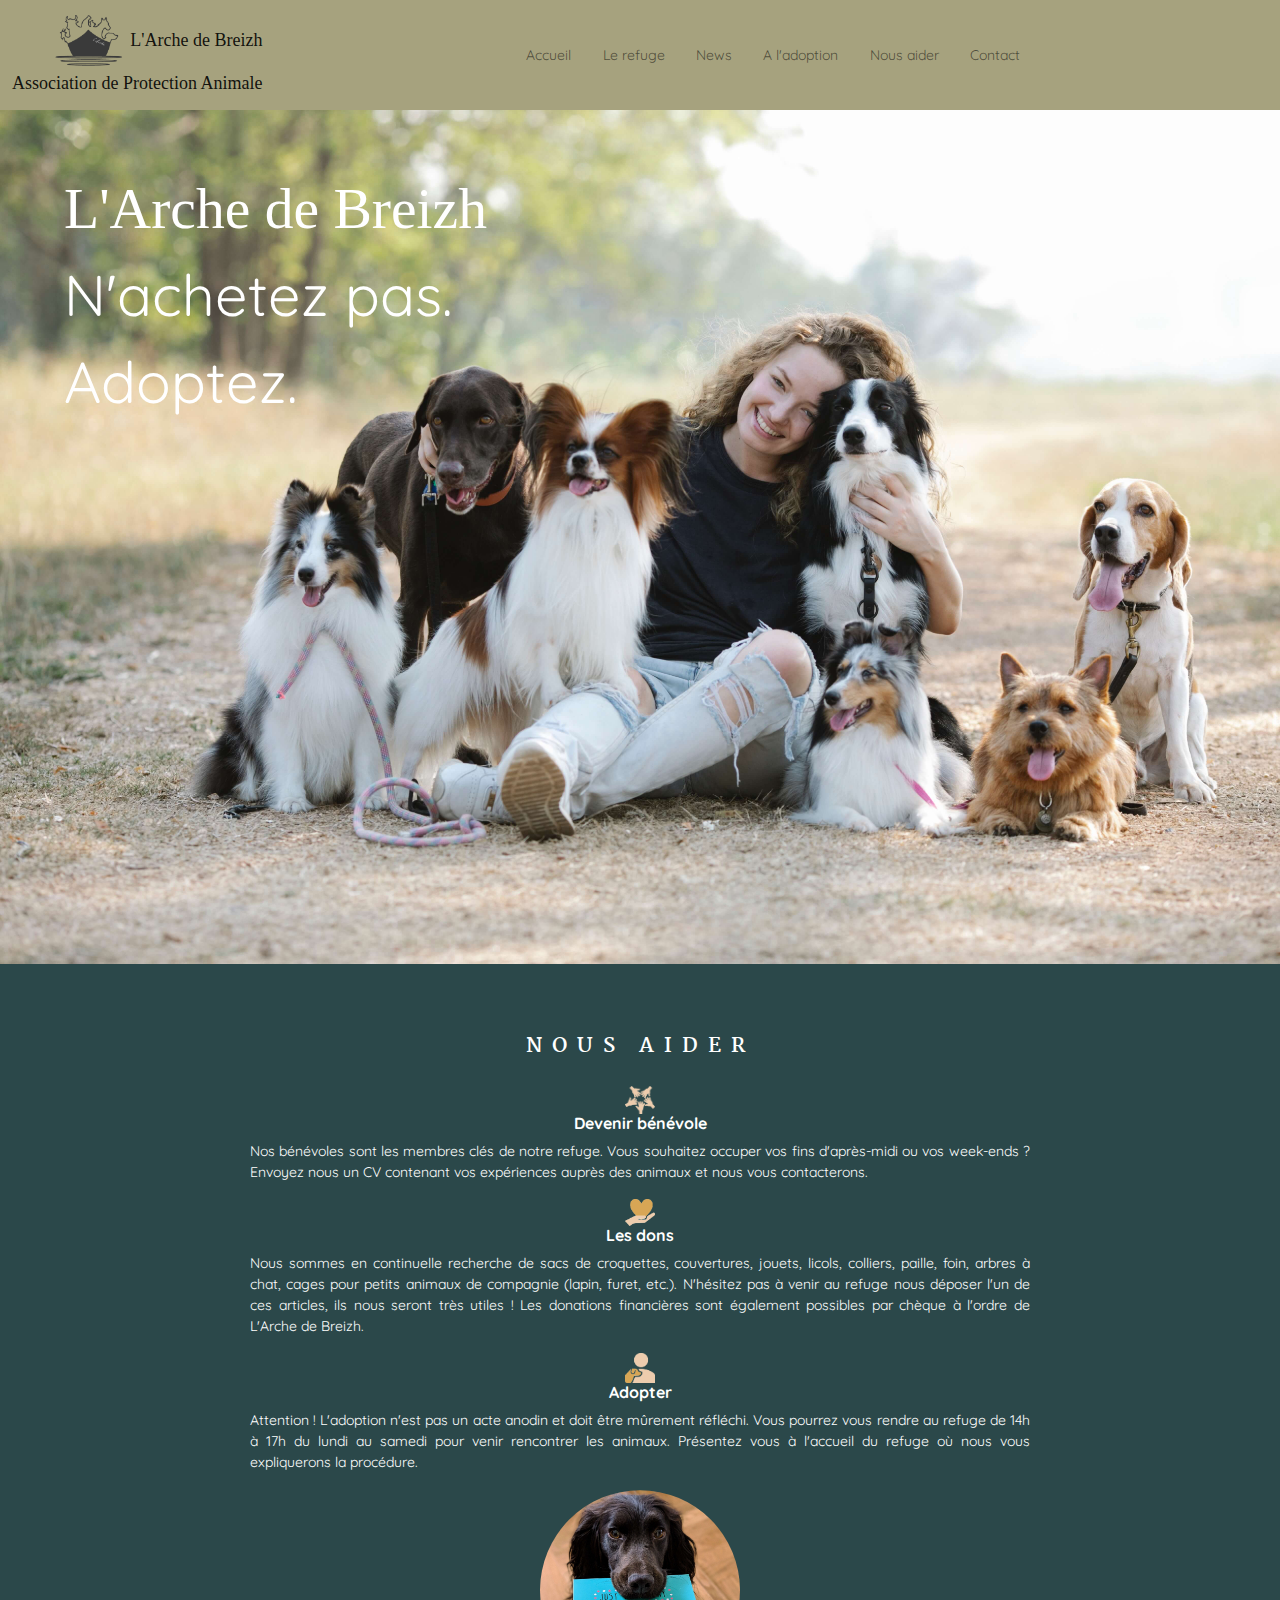
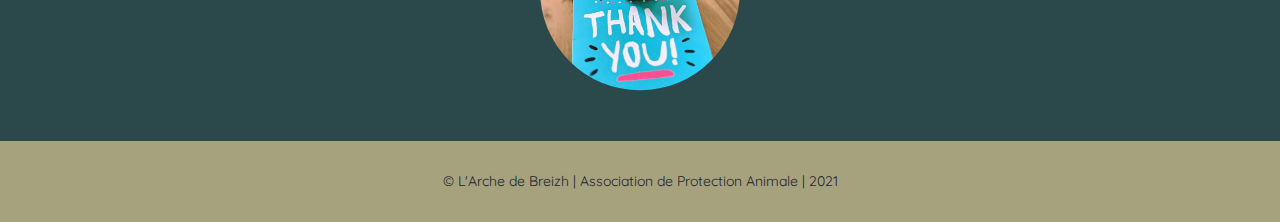
<file: help.html>
<!DOCTYPE html>
<html lang="fr">
  <head>
    <meta charset="UTF-8" />
    <meta http-equiv="X-UA-Compatible" content="IE=edge" />
    <meta name="viewport" content="width=device-width, initial-scale=1.0" />
    <meta
      name="description"
      content="L'Arche est un refuge breton pour tous les animaux abandonnés, maltraités ou menacés d'euthanasie. Vous souhaitez devenir bénévole ou adopter ? Contactez-nous !"
    />
    <link rel="stylesheet" href="bootstrap/bootstrap.min.css" />
    <link
      rel="stylesheet"
      href="https://cdn.jsdelivr.net/npm/bootstrap-icons@1.8.1/font/bootstrap-icons.css"
    />
    <link rel="stylesheet" href="style.css" />
    <title>Aider l'Arche</title>
  </head>
  <body>
    <!--NAVBAR-->

    <nav class="navbar sticky-top navbar-expand-md navbar-light moodcolors">
      <div class="container-fluid">
        <a class="navbar-brand" href="index.html"
          ><img
            class="navbar-logo"
            src="img/logo-vector-black.png"
            alt="logo"
          />L'Arche de Breizh<br />Association de Protection Animale</a
        >
        <button
          class="navbar-toggler"
          type="button"
          data-bs-toggle="collapse"
          data-bs-target="#navbarNav"
          aria-controls="navbarNav"
          aria-expanded="false"
          aria-label="Toggle navigation"
        >
          <span class="navbar-toggler-icon"></span>
        </button>
        <div class="collapse navbar-collapse" id="navbarNav">
          <ul class="navbar-nav">
            <li class="nav-item bd">
              <a class="nav-link" href="index.html">Accueil</a>
            </li>
            <li class="nav-item bd">
              <a class="nav-link" href="shelter.html">Le refuge</a>
            </li>
            <li class="nav-item bd">
              <a class="nav-link" href="events.html">News</a>
            </li>
            <li class="nav-item bd">
              <a class="nav-link" href="adoption.html">A l'adoption</a>
            </li>
            <li class="nav-item bd">
              <a class="nav-link" href="#">Nous aider</a>
            </li>
            <li class="nav-item bd">
              <a class="nav-link" href="contact.html">Contact</a>
            </li>
          </ul>
        </div>
      </div>
    </nav>

    <!--HEADER-->

    <header>
      <section id="accueil">
        <div class="head-text-bg-img moodcolors">
          <div class="container-head">
            <img class="img-home" src="img/home.jpg" alt="home" />
          </div>
          <div class="head-text">
            <h1>L'Arche de Breizh</h1>
            <p class="head-slogan">N'achetez pas.<br />Adoptez.<br /></p>
          </div>
        </div>
      </section>
    </header>

    <!--MAIN-->

    <main>
      <div id="help">
        <div class="help-us moodcolors">
          <h2 class="title-help-us">Nous aider</h2>
          <div class="text-help-us">
            <div class="container">
              <img
                src="icons/icon-volonteers.png"
                alt="icon-volonteer"
                class="icon-help-us"
              />
            </div>
            <h3>Devenir bénévole</h3>
            <p class="p-help-us">
              Nos bénévoles sont les membres clés de notre refuge. Vous
              souhaitez occuper vos fins d'après-midi ou vos week-ends ? Envoyez
              nous un CV contenant vos expériences auprès des animaux et nous
              vous contacterons.
            </p>
            <div class="container">
              <img
                src="icons/icon-don.png"
                alt="icon-donation"
                class="icon-help-us"
              />
            </div>
            <h3>Les dons</h3>
            <p class="p-help-us">
              Nous sommes en continuelle recherche de sacs de croquettes,
              couvertures, jouets, licols, colliers, paille, foin, arbres à
              chat, cages pour petits animaux de compagnie (lapin, furet, etc.).
              N'hésitez pas à venir au refuge nous déposer l'un de ces articles,
              ils nous seront très utiles ! Les donations financières sont
              également possibles par chèque à l'ordre de L'Arche de Breizh.
            </p>
            <div class="container">
              <img
                src="icons/icon-adopt.png"
                alt="icon-adoption"
                class="icon-help-us"
              />
            </div>
            <h3>Adopter</h3>
            <p class="p-help-us">
              Attention ! L'adoption n'est pas un acte anodin et doit être
              mûrement réfléchi. Vous pourrez vous rendre au refuge de 14h à 17h
              du lundi au samedi pour venir rencontrer les animaux. Présentez
              vous à l'accueil du refuge où nous vous expliquerons la procédure.
            </p>
          </div>
          <div class="container box-img-help-us">
            <img class="img-help-us" src="img/remerciement.jpg" alt="thanks" />
          </div>
        </div>
      </div>
    </main>

    <!--FOOTER-->

    <footer class="moodcolors">
      <span
        >© L'Arche de Breizh | Association de Protection Animale | 2021</span
      >
    </footer>
    <script
      type="text/javascript"
      src="bootstrap/bootstrap.bundle.min.js"
    ></script>
  </body>
</html>
</file>
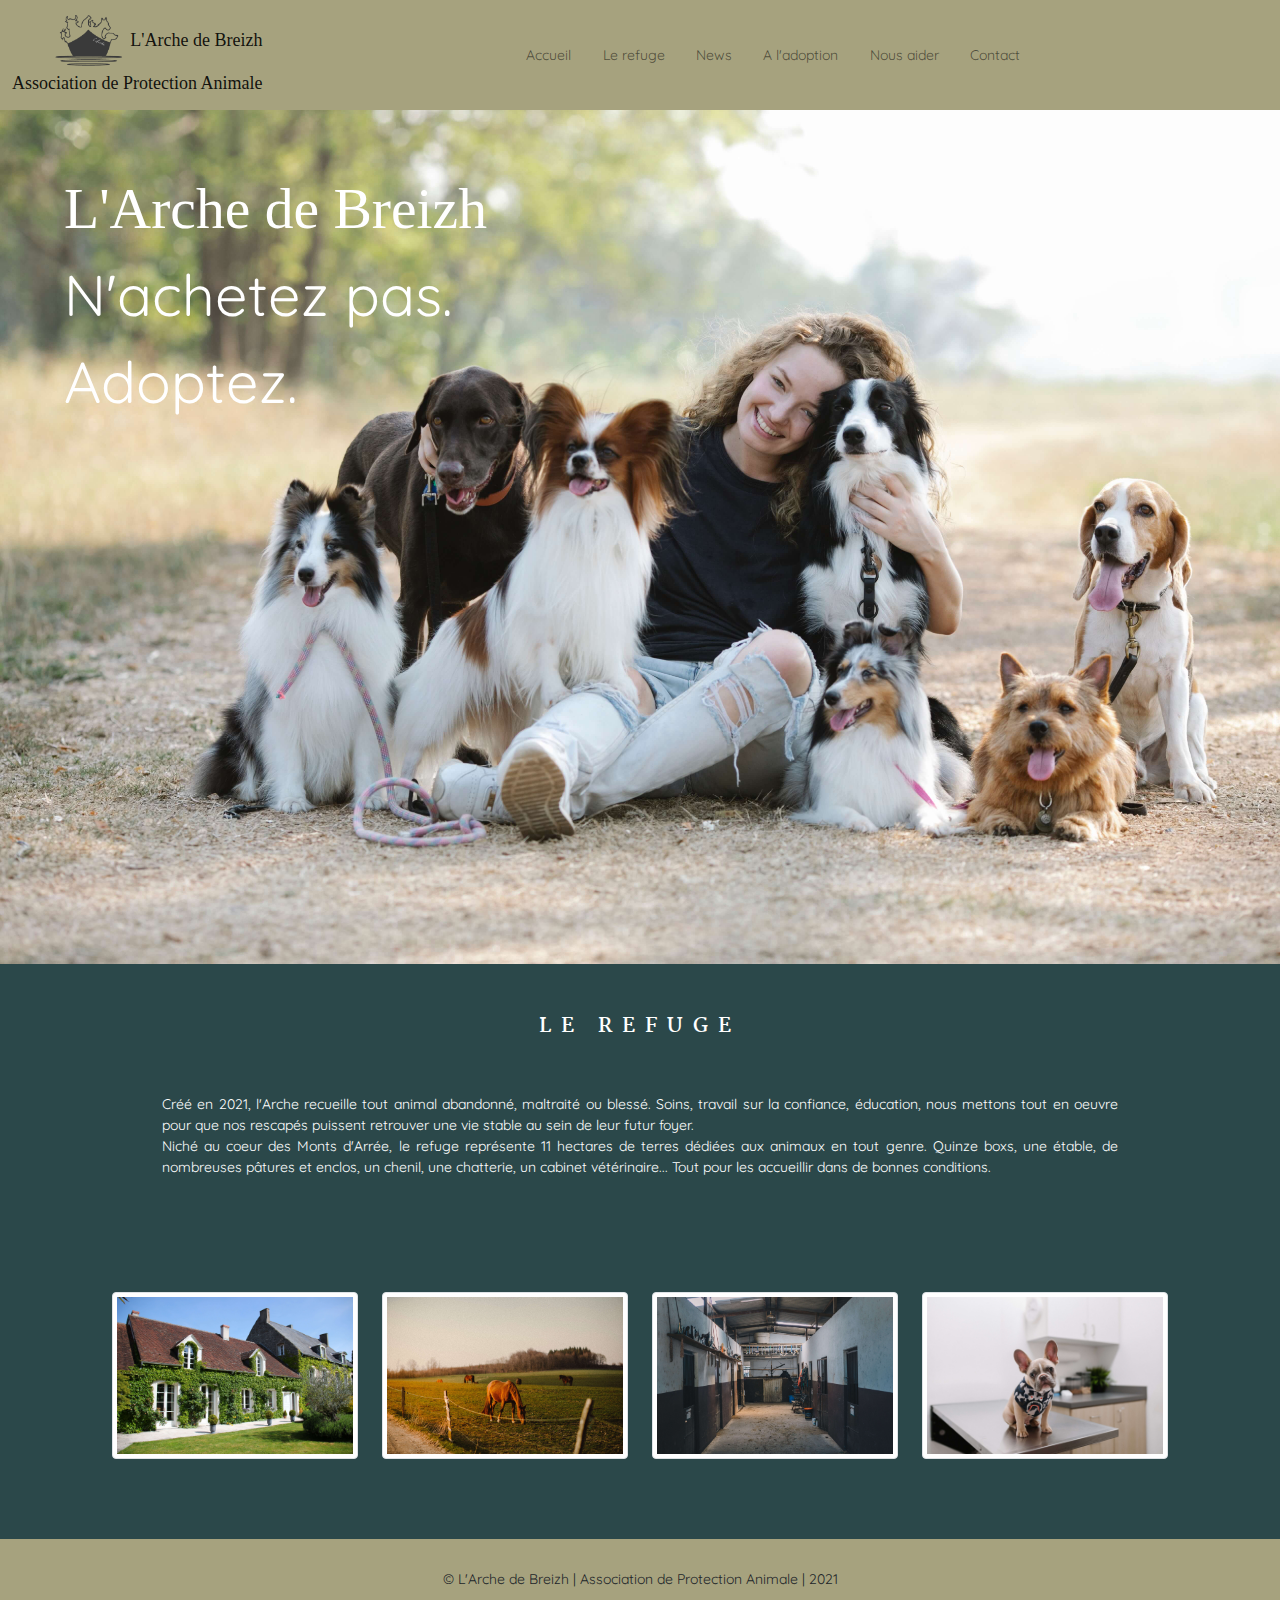
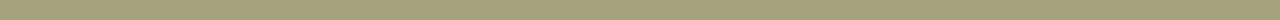
<file: shelter.html>
<!DOCTYPE html>
<html lang="fr">
  <head>
    <meta charset="UTF-8" />
    <meta http-equiv="X-UA-Compatible" content="IE=edge" />
    <meta name="viewport" content="width=device-width, initial-scale=1.0" />
    <meta
      name="description"
      content="L'Arche est un refuge breton pour tous les animaux abandonnés, maltraités ou menacés d'euthanasie."
    />
    <link rel="stylesheet" href="bootstrap/bootstrap.min.css" />
    <link
      rel="stylesheet"
      href="https://cdn.jsdelivr.net/npm/bootstrap-icons@1.8.1/font/bootstrap-icons.css"
    />
    <link rel="stylesheet" href="style.css" />
    <title>Le refuge de l'Arche de Breizh</title>
  </head>
  <body>
    <!--NAVBAR-->

    <nav class="navbar sticky-top navbar-expand-md navbar-light moodcolors">
      <div class="container-fluid">
        <a class="navbar-brand" href="index.html"
          ><img
            class="navbar-logo"
            src="img/logo-vector-black.png"
            alt="logo"
          />L'Arche de Breizh<br />Association de Protection Animale</a
        >
        <button
          class="navbar-toggler"
          type="button"
          data-bs-toggle="collapse"
          data-bs-target="#navbarNav"
          aria-controls="navbarNav"
          aria-expanded="false"
          aria-label="Toggle navigation"
        >
          <span class="navbar-toggler-icon"></span>
        </button>
        <div class="collapse navbar-collapse" id="navbarNav">
          <ul class="navbar-nav">
            <li class="nav-item bd">
              <a class="nav-link" href="index.html">Accueil</a>
            </li>
            <li class="nav-item bd">
              <a class="nav-link" href="#">Le refuge</a>
            </li>
            <li class="nav-item bd">
              <a class="nav-link" href="events.html">News</a>
            </li>
            <li class="nav-item bd">
              <a class="nav-link" href="adoption.html">A l'adoption</a>
            </li>
            <li class="nav-item bd">
              <a class="nav-link" href="help.html">Nous aider</a>
            </li>
            <li class="nav-item bd">
              <a class="nav-link" href="contact.html">Contact</a>
            </li>
          </ul>
        </div>
      </div>
    </nav>

    <!--HEADER-->

    <header>
      <section id="accueil">
        <div class="head-text-bg-img moodcolors">
          <div class="container-head">
            <img class="img-home" src="img/home.jpg" alt="home" />
          </div>
          <div class="head-text">
            <h1>L'Arche de Breizh</h1>
            <p class="head-slogan">N'achetez pas.<br />Adoptez.<br /></p>
          </div>
        </div>
      </section>
    </header>

    <!--MAIN-->

    <main>
      <div id="shelter">
        <div class="text-shelter moodcolors">
          <h2 class="title-shelter">Le refuge</h2>
          <div class="container border-shelter"></div>
          <div class="p-shelter">
            <p class="p-5 p-shelter">
              Créé en 2021, l'Arche recueille tout animal abandonné, maltraité
              ou blessé. Soins, travail sur la confiance, éducation, nous
              mettons tout en oeuvre pour que nos rescapés puissent retrouver
              une vie stable au sein de leur futur foyer.<br />
              Niché au coeur des Monts d'Arrée, le refuge représente 11 hectares
              de terres dédiées aux animaux en tout genre. Quinze boxs, une
              étable, de nombreuses pâtures et enclos, un chenil, une chatterie,
              un cabinet vétérinaire... Tout pour les accueillir dans de bonnes
              conditions.
            </p>
          </div>
          <div class="container">
            <div class="row">
              <div class="col-sm-12 col-md-3">
                <img
                  class="m-auto img-shelter img-thumbnail"
                  src="img/shelter/arche.jpg"
                  alt="arche"
                />
              </div>
              <div class="col-sm-12 col-md-3">
                <img
                  class="m-auto img-shelter img-thumbnail"
                  src="img/shelter/patures.jpg"
                  alt="arche"
                />
              </div>
              <div class="col-sm-12 col-md-3">
                <img
                  class="m-auto img-shelter img-thumbnail"
                  src="img/shelter/stables.jpg"
                  alt="arche"
                />
              </div>
              <div class="col-sm-12 col-md-3">
                <img
                  class="m-auto img-shelter img-thumbnail"
                  src="img/shelter/consult.jpg"
                  alt="arche"
                />
              </div>
            </div>
          </div>
        </div>
      </div>
    </main>

    <!--FOOTER-->

    <footer class="moodcolors">
      <span
        >© L'Arche de Breizh | Association de Protection Animale | 2021</span
      >
    </footer>
    <script
      type="text/javascript"
      src="bootstrap/bootstrap.bundle.min.js"
    ></script>
  </body>
</html>
</file>
<file: style.css>
/*Fonts*/

@import url("https://fonts.googleapis.com/css2?family=Calligraffitti&family=Martel:wght@200&family=Quicksand&display=swap");

/*
    font-family: 'Martel', serif;
    font-family: 'Calligraffitti', cursive;
    font-family: 'Quicksand', sans-serif;
*/

/*Colors*/

.moodcolors {
  --blue: #2b484a;
  --orange: #d8a655;
  --brown: #a6a27e;
  --cream: #edccad;
  --light-grey: #eeeae8;
}

/*CSS*/

* {
  margin: 0;
  padding: 0;
}

body {
  font-family: "Quicksand", sans-serif;
  font-size: 14px;
  background-color: #eeeae8;
}

img {
  width: 100%;
}

h1 {
  font-family: "Calligraffitti", cursive;
  font-size: 26px;
  text-align: center;
  color: white;
}

h2 {
  font-family: "Martel", serif;
  font-size: 20px;
  text-transform: uppercase;
  letter-spacing: 10px;
  font-weight: bold;
  text-align: center;
}

h3,
h4 {
  font-family: "Quicksand", sans-serif;
  font-size: 16px;
  font-weight: bold;
  text-align: center;
}

p {
  text-align: justify;
}

div .container {
  display: flex;
  justify-content: center;
}

/*NAVBAR*/

nav {
  background-color: #a6a27e;
}

.navbar-brand {
  font-family: "Calligraffitti", cursive;
  font-size: 18px;
  white-space: wrap;
  text-align: right;
}

.navbar-logo {
  width: 80px;
}

.navbar-nav {
  list-style: none;
  text-decoration: none;
  text-align: center;
}

@media (min-width: 768px) {
  .collapse {
    justify-content: space-evenly;
  }
  .nav-item {
    margin: 0.6vw;
  }
}

/*HEADER*/

.head-text-bg-img {
  position: relative;
  color: white;
}

.img-home {
  width: 100vw;
}

.head-text {
  position: absolute;
  top: 20vw;
  left: 30vw;
  transform: translate(-25vw, -15vw);
}

.head-text > h1,
.head-slogan {
  font-size: 4.5vw;
}

/*MAIN*/

/*Le refuge*/

.text-shelter {
  background-color: var(--blue);
  color: white;
  padding: 50px;
}

.p-shelter {
  padding-bottom: 20px;
  text-align: justify;
}

.title-shelter {
  text-align: center;
}

.img-shelter {
  width: 400px;
}

.hidden-shelter {
  display: none;
}

.img-border-shelter {
  width: 350px;
  padding-bottom: 20px;
}

@media (min-width: 992px) {
  .p-shelter {
    padding-left: 200px;
    padding-right: 200px;
  }
}

/*News*/

#events {
  background-color: #d8a65599;
  padding-top: 50px;
  padding-bottom: 50px;
}

.title-events {
  text-align: center;
  color: white;
  padding-bottom: 20px;
}

.box-img {
  height: 195px;
}

.box-img,
.box-text {
  width: 250px;
  display: block;
  margin: auto;
  padding: 10px;
  background-color: var(--light-grey);
}

.box-text {
  height: 230px;
}

.img-events {
  max-width: 100%;
  max-height: 100%;
  object-fit: cover;
}

.link-box {
  display: flex;
  justify-content: center;
}

.link-events {
  background-color: var(--orange);
  color: white;
  margin: 0;
  padding: 5px;
  border: solid 1px var(--orange);
  border-radius: 5px;
}

@media all and (min-width: 821px) and (max-width: 1340px) {
  .hidden {
    display: none;
  }
}

@media (min-width: 768px) {
  .p-shelter {
    padding-left: 5vw;
    padding-right: 5vw;
  }
}

/*Décoration*/

.deco-text-bg-img {
  position: relative;
  color: white;
}

.img-deco-quote {
  width: 100vw;
}

.deco-text {
  position: absolute;
  top: 20vw;
  left: 70vw;
  transform: translate(-29vw, -15vw);
  white-space: wrap;
  width: 55vw;
}

.deco-quote {
  font-size: 4vw;
  font-style: italic;
  text-align: right;
}

.deco-name {
  font-size: 3vw;
  font-weight: bold;
}

/*A l'adoption*/

#adoption {
  background-color: #d8a65599;
  padding-top: 50px;
  padding-bottom: 50px;
}

.title-adoption {
  text-align: center;
  color: white;
  padding-bottom: 20px;
}

.box-img-adopt > h3 {
  font-family: "Calligraffitti", cursive;
  font-size: 30px;
  color: var(--brown);
  line-height: 20px;
  letter-spacing: 3px;
  -webkit-text-stroke: 2.8px var(--cream);
}

.box-img-adopt > p {
  font-size: 14px;
  text-align: center;
  line-height: 0;
}

.box-img-adopt {
  background: white;
  text-decoration: none;
  font-size: 18px;
  padding: 20px 10px 5px 10px;
  margin: auto;
  margin-bottom: 30px;
  width: 200px;
  color: #8b8b8b;
  -moz-box-shadow: 0px 1px 5px 0px #656565;
  -webkit-box-shadow: 0px 1px 5px 0px #656565;
  -o-box-shadow: 0px 1px 5px 0px #656565;
  box-shadow: 0px 1px 5px 0px #656565;
}

.img-adopt {
  max-height: 120px;
  max-width: 200px;
  object-fit: cover;
}

.btn-adopt-more {
  display: flex;
  justify-content: center;
}

.adopt-more {
  background-color: var(--blue);
  color: white;
  margin: 0;
  padding: 10px;
  border: solid 1px var(--blue);
  border-radius: 5px;
}

/*Nous aider*/

.help-us {
  background-color: var(--blue);
  color: white;
  text-align: justify;
  padding: 50px;
}

.title-help-us {
  text-align: center;
  padding-top: 20px;
  padding-bottom: 20px;
}

.img-help-us {
  clip-path: circle();
  width: 200px;
}

.icon-help-us {
  width: 30px;
  display: flex;
  justify-content: center;
}

@media (min-width: 992px) {
  .help-us {
    padding: 50px;
  }
  .p-help-us {
    padding-left: 200px;
    padding-right: 200px;
  }
}

/*Contact*/

.div-contact {
  padding-top: 50px;
}

.title-contact-h2 {
  text-align: center;
  color: white;
  padding-bottom: 20px;
}

.img-deco-contact {
  display: none;
}

#contact {
  background-color: #d8a65599;
}

.form-contact,
.address-schedule {
  padding: 20px;
  display: grid;
  justify-content: center;
  align-items: center;
}

form,
.address,
.schedule {
  padding: 20px 20px 20px 20px;
  margin-bottom: 10px;
  -moz-box-shadow: 0px 1px 5px 0px #656565;
  -webkit-box-shadow: 0px 1px 5px 0px #656565;
  -o-box-shadow: 0px 1px 5px 0px #656565;
  box-shadow: 0px 1px 5px 0px #656565;
  background-color: white;
  width: 240px;
}

.title-contact {
  text-align: center;
  font-size: 12px;
}

label {
  margin-top: 10px;
  display: block;
}

input,
textarea {
  background-color: var(--light-grey);
  padding: 3px;
  border: 1px solid var(--light-grey);
  border-radius: 5px;
  width: 200px;
  box-shadow: 1px 1px 2px #656565 inset;
}

input[type="submit"] {
  width: 100px;
  margin-left: 5px;
  box-shadow: none;
  background-color: var(--blue);
  color: white;
}

.address,
.schedule {
  text-align: center;
  height: 170px;
}

@media (min-width: 992px) {
  .div-contact {
    padding: 50px;
  }
  .img-deco-contact {
    display: grid;
    justify-content: center;
    align-items: center;
    padding: 20px;
  }
  .img-deco {
    padding: 20px 20px 20px 20px;
    margin-bottom: 10px;
    width: 240px;
  }
}

/*FOOTER*/

footer {
  background-color: var(--brown);
  padding: 30px;
  text-align: center;
}

/*News page*/

.title-events-pg {
  padding-top: 50px;
  padding-bottom: 35px;
  font-size: 6vw;
  background-color: #d8a65599;
}

.open-day {
  border: #eeeae8;
  background-color: #2b484a;
  padding-top: 50px;
}

.align {
  justify-content: center;
}

.text-open-day {
  display: grid;
  justify-content: center;
  align-items: center;
  padding-top: 20px;
}

.img-events-pg {
  display: grid;
  justify-content: center;
  align-items: center;
  max-height: 500px;
  max-width: 280px;
}

div.row {
  border: #d8a655;
  padding: 30px;
}

@media (min-width: 768px) {
  .text-open-day {
    padding-top: 0;
  }
  .open-day {
    padding-left: 100px;
    padding-right: 100px;
  }
}

@media (min-width: 992px) {
  .open-day {
    padding-left: 150px;
    padding-right: 150px;
  }
}

@media (min-width: 1200px) {
  .open-day {
    padding-left: 250px;
    padding-right: 250px;
  }
}
</file>
